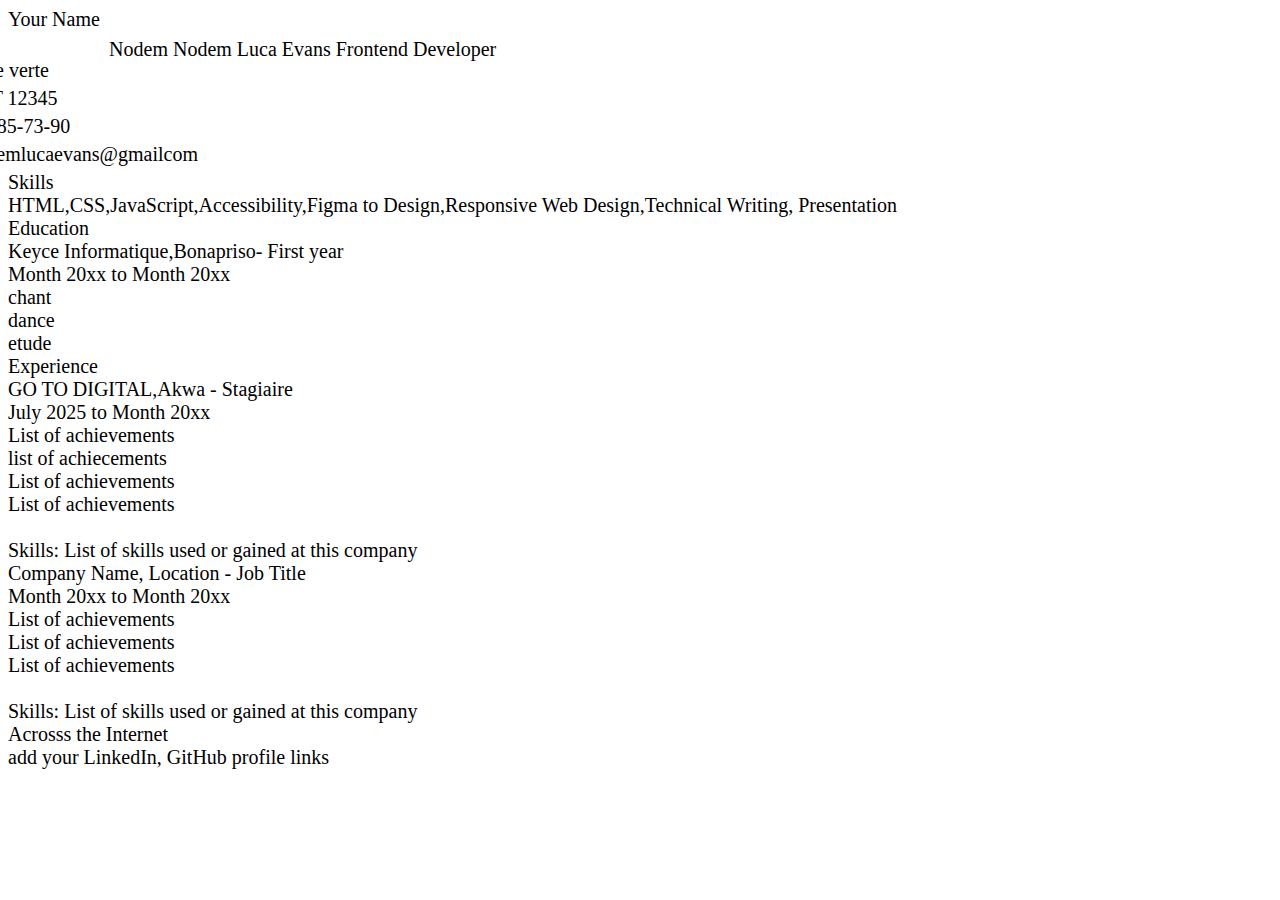
<file: index.html>
<!DOCTYPE html>
<html lang="en">
<head>
    <meta charset="UTF-8">
    <meta name="viewport" content="width=device-width, initial-scale=1.0">
    <title>Document</title>
    <link rel="stylesheet" href="style.css">
</head>
<body>
    <main class="box">
        <div class="content">
           <div id="uno">

           </div>
           <div class="last">
             Your Name
           </div>
           <div class="nom">
             Nodem Nodem Luca Evans Frontend Developer
           </div>
           <div class="adress">
             <p>123 Toiture verte</p>
             <p>Douala, ST 12345 </p>
             <p>(237) 670-85-73-90 </p>
             <p>nodemnodemlucaevans@gmailcom </p>
           </div>
           <div class="un">
             Skills
           </div>
           <div class="deux">
             HTML,CSS,JavaScript,Accessibility,Figma to Design,Responsive Web Design,Technical Writing, Presentation
           </div>
           <div class="trois">
             Education
           </div>
           <div class="quatre">
             Keyce Informatique,Bonapriso- First year 
           </div>
           <div class="cinq">
             Month 20xx to Month 20xx 

            <li> chant </li>
            <li>dance</li>
            <li>etude</li>
           </div>
           <div class="six">
             Experience
           </div>
           <div class="sept">
             GO TO DIGITAL,Akwa - Stagiaire
           </div>
           <div class="neuf">
              July 2025 to Month 20xx <br>
              <li>List of achievements </li>
             <li> list of achiecements </li>
             <li>List of achievements </li>
             <li>List of achievements 
             </li> <br>
             Skills: List of skills used or gained at this company
           </div>
           <div class="dix">
             Company Name, Location - Job Title
           </div>
           <div class="douze">
            Month 20xx to Month 20xx <br>
             <li> List of achievements </li>
             <li>List of achievements </li>
             <li>List of achievements </li> <br>

             Skills: List of skills used or gained at this company
           </div>
           <div class="treize">
             Acrosss the Internet
           </div>
           <div class="quatorze">
             add your LinkedIn, GitHub profile links
           </div> 
        </div>
        
    </main>
</body>
</html>
</file>
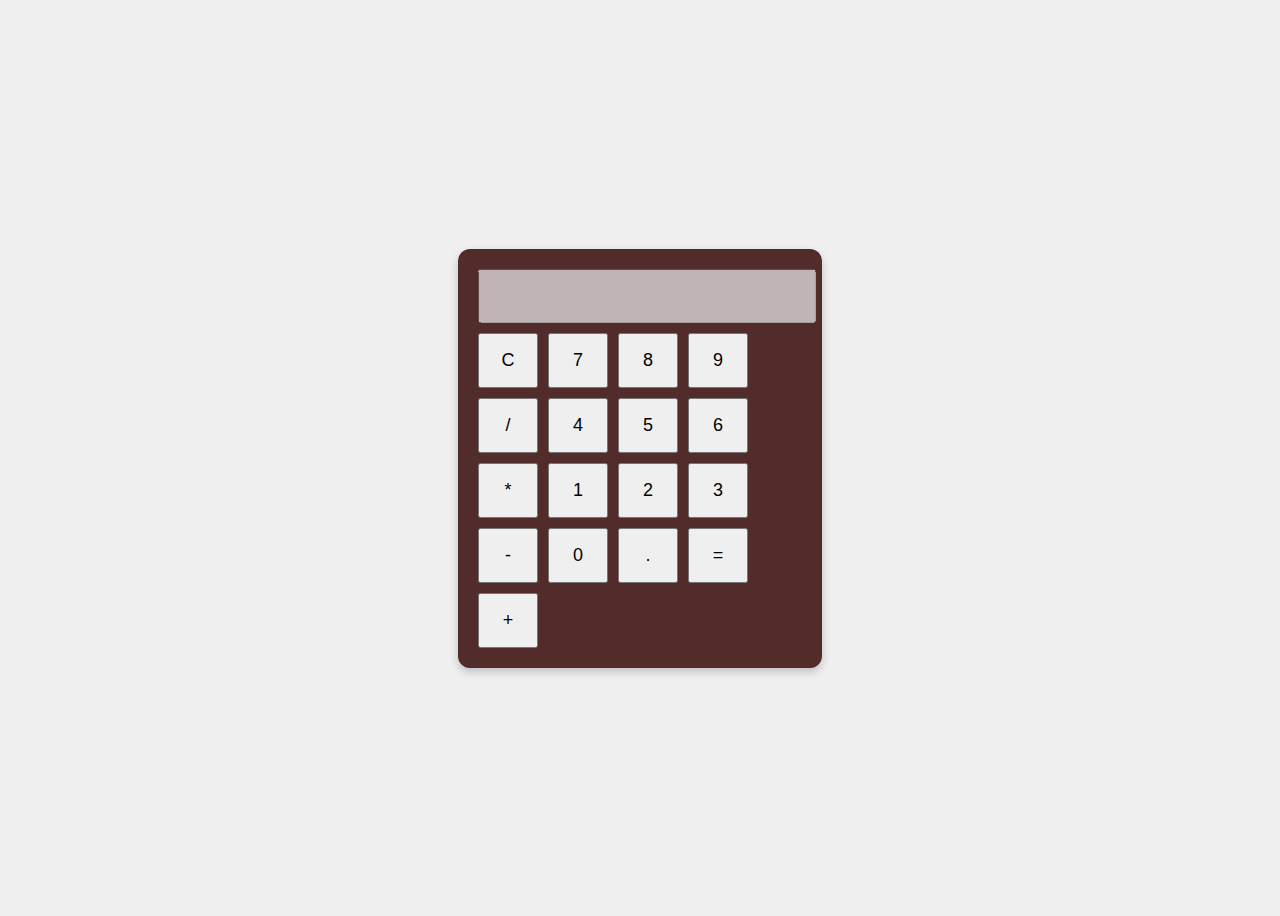
<file: Calculatrice/index.html>
<!DOCTYPE html>
<html lang="fr">
<head>
  <meta charset="UTF-8">
  <title>Calculatrice</title>
  <link rel="stylesheet" href="style.css">
</head>
<body>

  <div class="calculator">
    <input type="text" id="display" disabled>

    <div class="buttons">
      <button onclick="clearDisplay()">C</button>
      <button onclick="appendValue('7')">7</button>
      <button onclick="appendValue('8')">8</button>
      <button onclick="appendValue('9')">9</button>
      <button onclick="appendValue('/')">/</button>

      <button onclick="appendValue('4')">4</button>
      <button onclick="appendValue('5')">5</button>
      <button onclick="appendValue('6')">6</button>
      <button onclick="appendValue('*')">*</button>

      <button onclick="appendValue('1')">1</button>
      <button onclick="appendValue('2')">2</button>
      <button onclick="appendValue('3')">3</button>
      <button onclick="appendValue('-')">-</button>

      <button onclick="appendValue('0')">0</button>
      <button onclick="appendValue('.')">.</button>
      <button onclick="calculate()">=</button>
      <button onclick="appendValue('+')">+</button>
    
    </div>
  </div>

  <script src="script.js"></script>
</body>
</html>
</file>
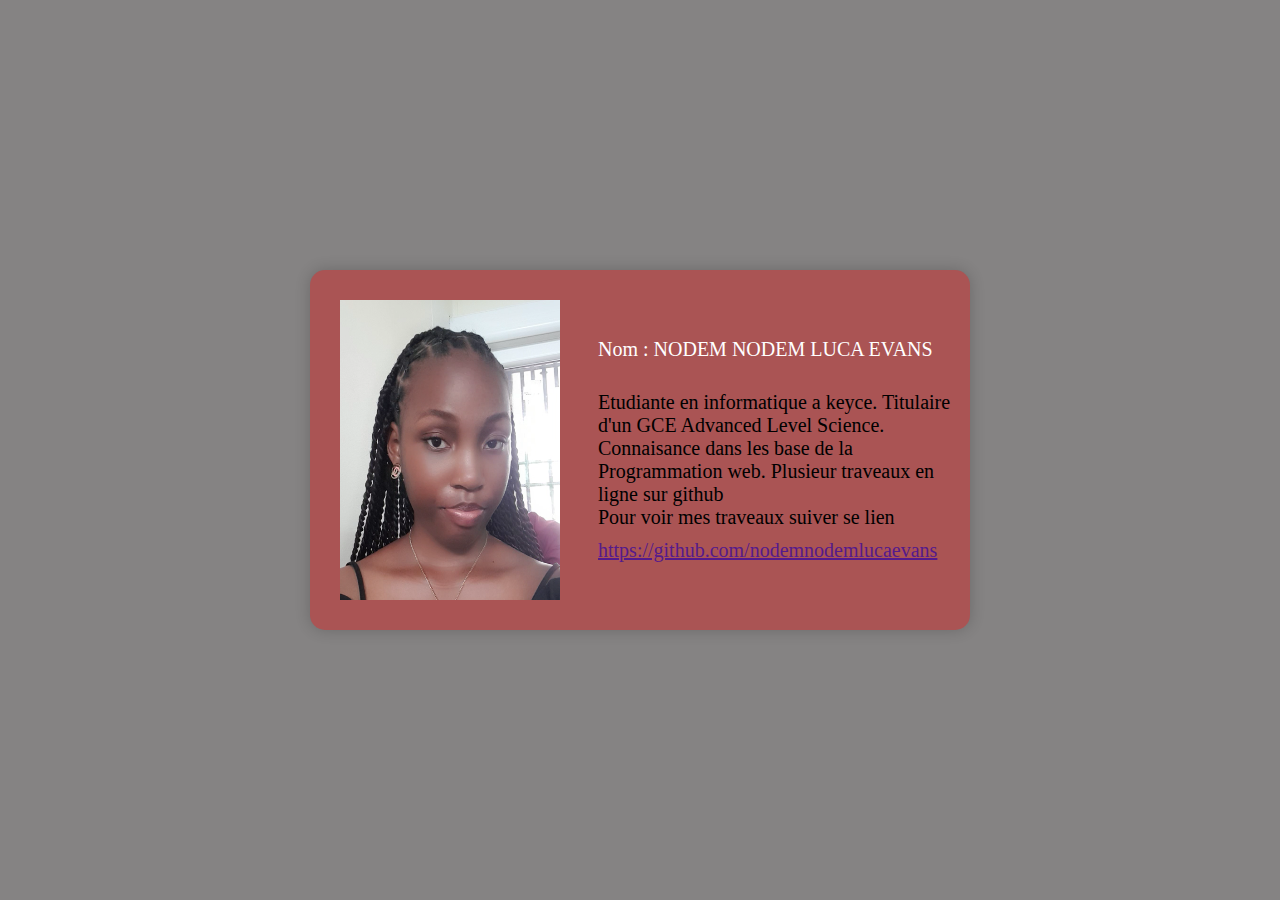
<file: carte information/index.html>
<!DOCTYPE html>
<html lang="en">
<head>
    <meta charset="UTF-8">
    <meta name="viewport" content="width=device-width, initial-scale=1.0">
    <title>Document</title>
    <link rel="stylesheet" href="style.css">
</head>

<body>
    <div class="card">
        <img src="image/Capture d’écran 2025-07-21 101541.png" alt="" class="photo">
        <div class="text">
            <div class="nom">
                 Nom : NODEM NODEM LUCA EVANS <br>
            </div>
         Etudiante en informatique a keyce. Titulaire d'un GCE Advanced Level Science. <br>
         Connaisance dans les base de la Programmation web. Plusieur traveaux en ligne sur github <br>
         Pour voir mes traveaux suiver se lien <br>
         <div class="git">
           <a href="">https://github.com/nodemnodemlucaevans</a> 
         </div>
        </div>
    </div>
</body>
</html>
</file>
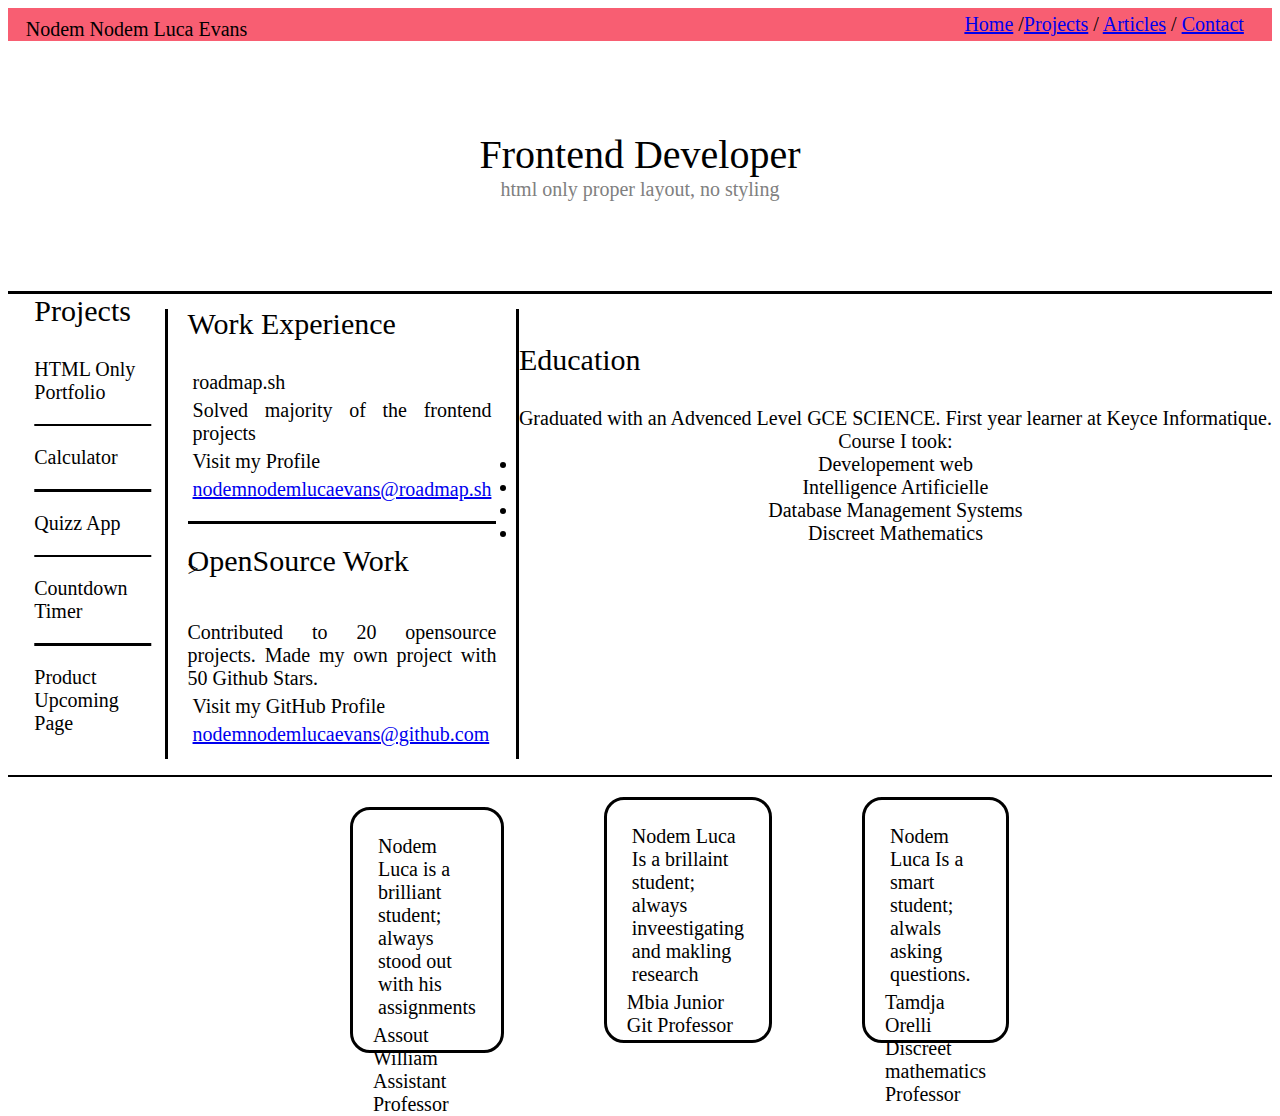
<file: Carte/index.html>
<!DOCTYPE html>
<html lang="en">
<head>
    <meta charset="UTF-8">
    <meta name="viewport" content="width=device-width, initial-scale=1.0">
    <title>Document</title>
    <link rel="stylesheet" href="style.css">
</head>
<body>
    <main class="content ">
        <div class="first">
            <div class="entete">
                
              <div class="nom">
                 Nodem Nodem Luca Evans
              </div>
              <div class="adress">
                 <p><a href="home">Home</a> /<a href="projects">Projects</a> / <a href="articles">Articles</a> / <a href="contact">Contact</a></p>
              </div>
            </div>
            <div class="metier">
                Frontend Developer
            </div>
            <div class="soustitre">
                html only proper layout, no styling
            </div>
        </div>
        <hr>
        <div class="second">
            <div class="premiersecteur">
               <div class="projects">
                 Projects
               </div>
               <div class="portfolio">
                 HTML Only Portfolio  
                  <hr>
                     Calculator  <br>
                 <hr>
                 Quizz App <br><hr>
                 Countdown Timer  <br>
                 <hr>
                    Product Upcoming Page  <br>
               </div>
            </div>
            <div class="linevertical"> </div>
            <div class="deuxiemesecteur">
                 <div class="work">
                     Work Experience
                 </div>
                 <div class="road">
                        <p> roadmap.sh </p>
                        <p>Solved majority of the frontend projects </p>  
                 </div>
                 <div class="firstprofile">
                     <p> Visit my Profile </p>
                     <p>
                        <a href="roadmap.sh">nodemnodemlucaevans@roadmap.sh</a>
                     </p> 
                 </div>
                 <hr>
                <div class="opensourceid">
                    <div class="opensource">
                        OpenSource Work
                    </div>
                >
                    <div class="made">
                        Contributed to 20 opensource projects. Made my own project with 50 Github Stars.
                      <p> Visit my GitHub Profile </p>
                       <p><a href="github.com">nodemnodemlucaevans@github.com</a></p>
                    </div>
                   
                </div>
            </div> 
            <div class="linevertical"> </div>
            <div class="troisieme secteur">
                 <div class="cation">
                     Education
                 </div>
                 <div>
                     Graduated with an Advenced Level GCE SCIENCE.
                     First year learner at Keyce Informatique.
                 </div>
                 <div>
                     Course I took:
                 </div>
                 <div>
                     <li>
                         Developement web
                     </li>
                     <li>
                         Intelligence Artificielle
                     </li>
                     <li>
                         Database Management Systems
                     </li>
                     <li>
                         Discreet Mathematics
                     </li>
                 </div>
            </div>
        </div>
        <hr>
        <div class="third">
            <div class="partie">
               <p>Nodem Luca is a brilliant student; always stood out with his assignments</p>
               <div class="william">Assout William Assistant Professor</div>
            </div>
            <div class="parter">
                <p>Nodem Luca Is a brillaint student; always inveestigating and makling research</p>
                 <div class="mbia">Mbia Junior Git Professor</div>
            </div>
            <div class="parteur">
                <p>Nodem Luca Is a smart student; alwals asking questions.</p>
                <div class="orelli">Tamdja Orelli Discreet mathematics Professor</div>
            </div>
        </div>
    </main>
</body>
</html>
</file>
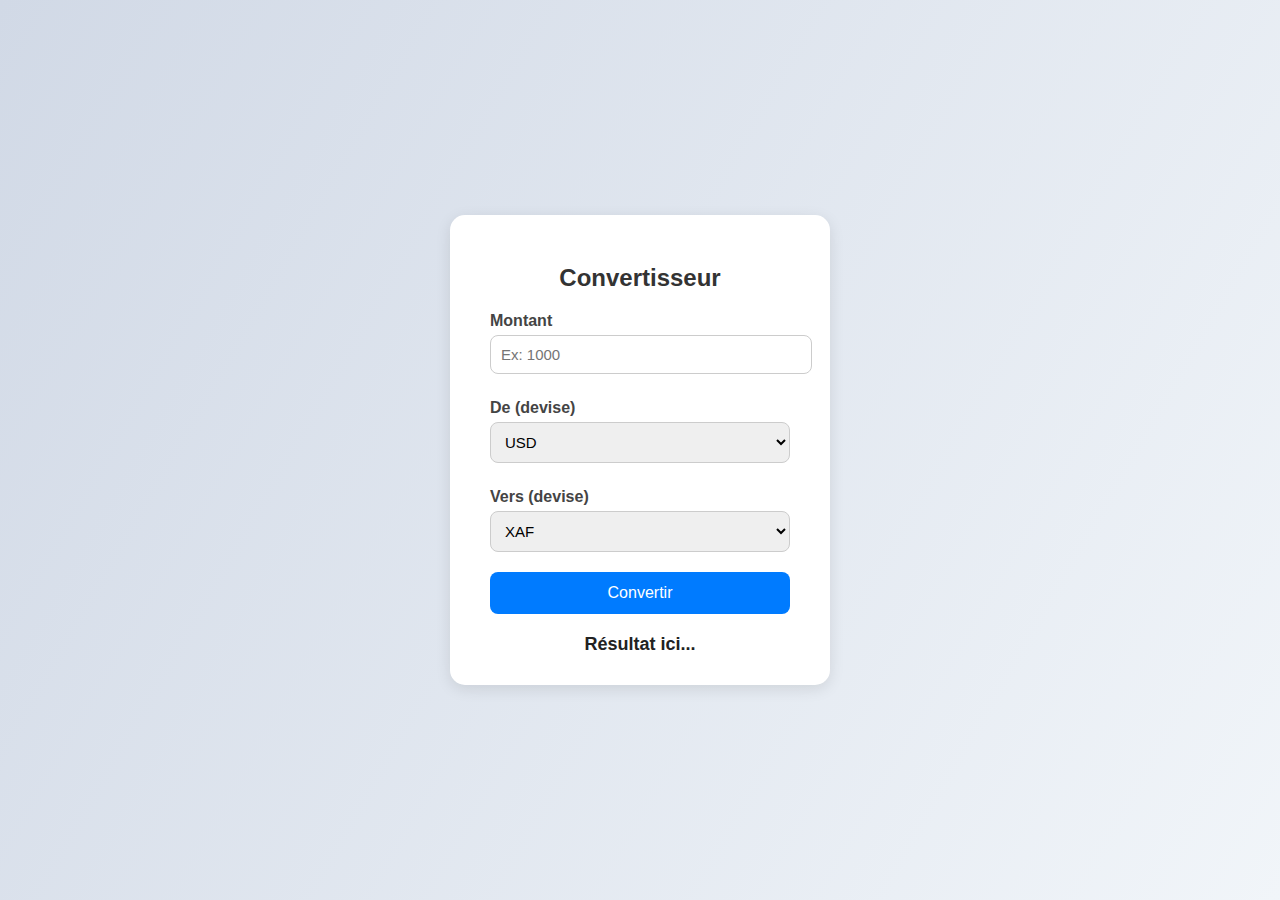
<file: Convertisseur de devises/index.html>
<!DOCTYPE html>
<html lang="fr">
<head>
  <meta charset="UTF-8">
  <title>Convertisseur de Devises</title>
  <link rel="stylesheet" href="style.css">
</head>
<body>

  <div class="container">
    <h2> Convertisseur</h2>

    <label>Montant</label>
    <input type="number" id="amount" placeholder="Ex: 1000" />

    <label>De (devise)</label>
    <select id="from">
      <option value="USD">USD</option>
      <option value="EUR">EUR</option>
      <option value="XAF">XAF</option>
    </select>

    <label>Vers (devise)</label>
    <select id="to">
      <option value="XAF">XAF</option>
      <option value="USD">USD</option>
      <option value="EUR">EUR</option>
    </select>

    <button onclick="convertir()">Convertir</button>

    <div id="result">Résultat ici...</div>
  </div>
</body>
</html>
</file>
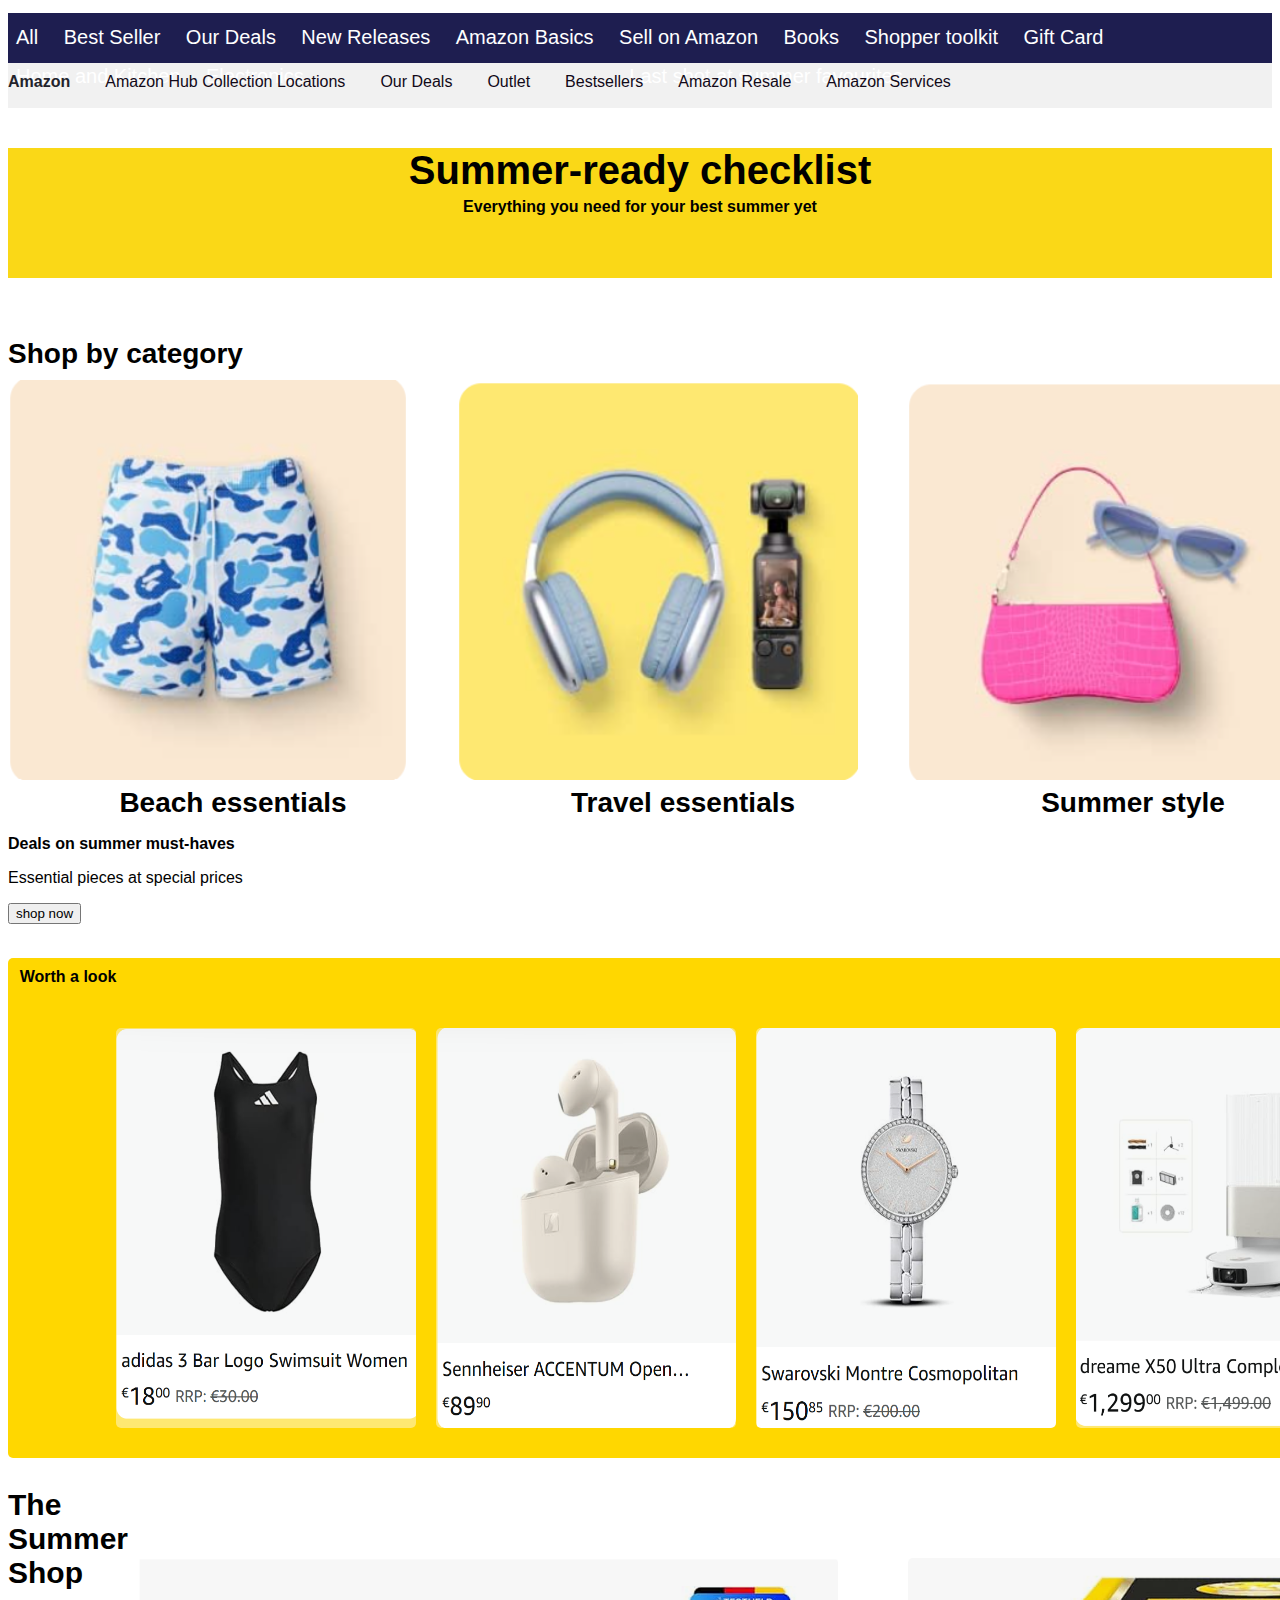
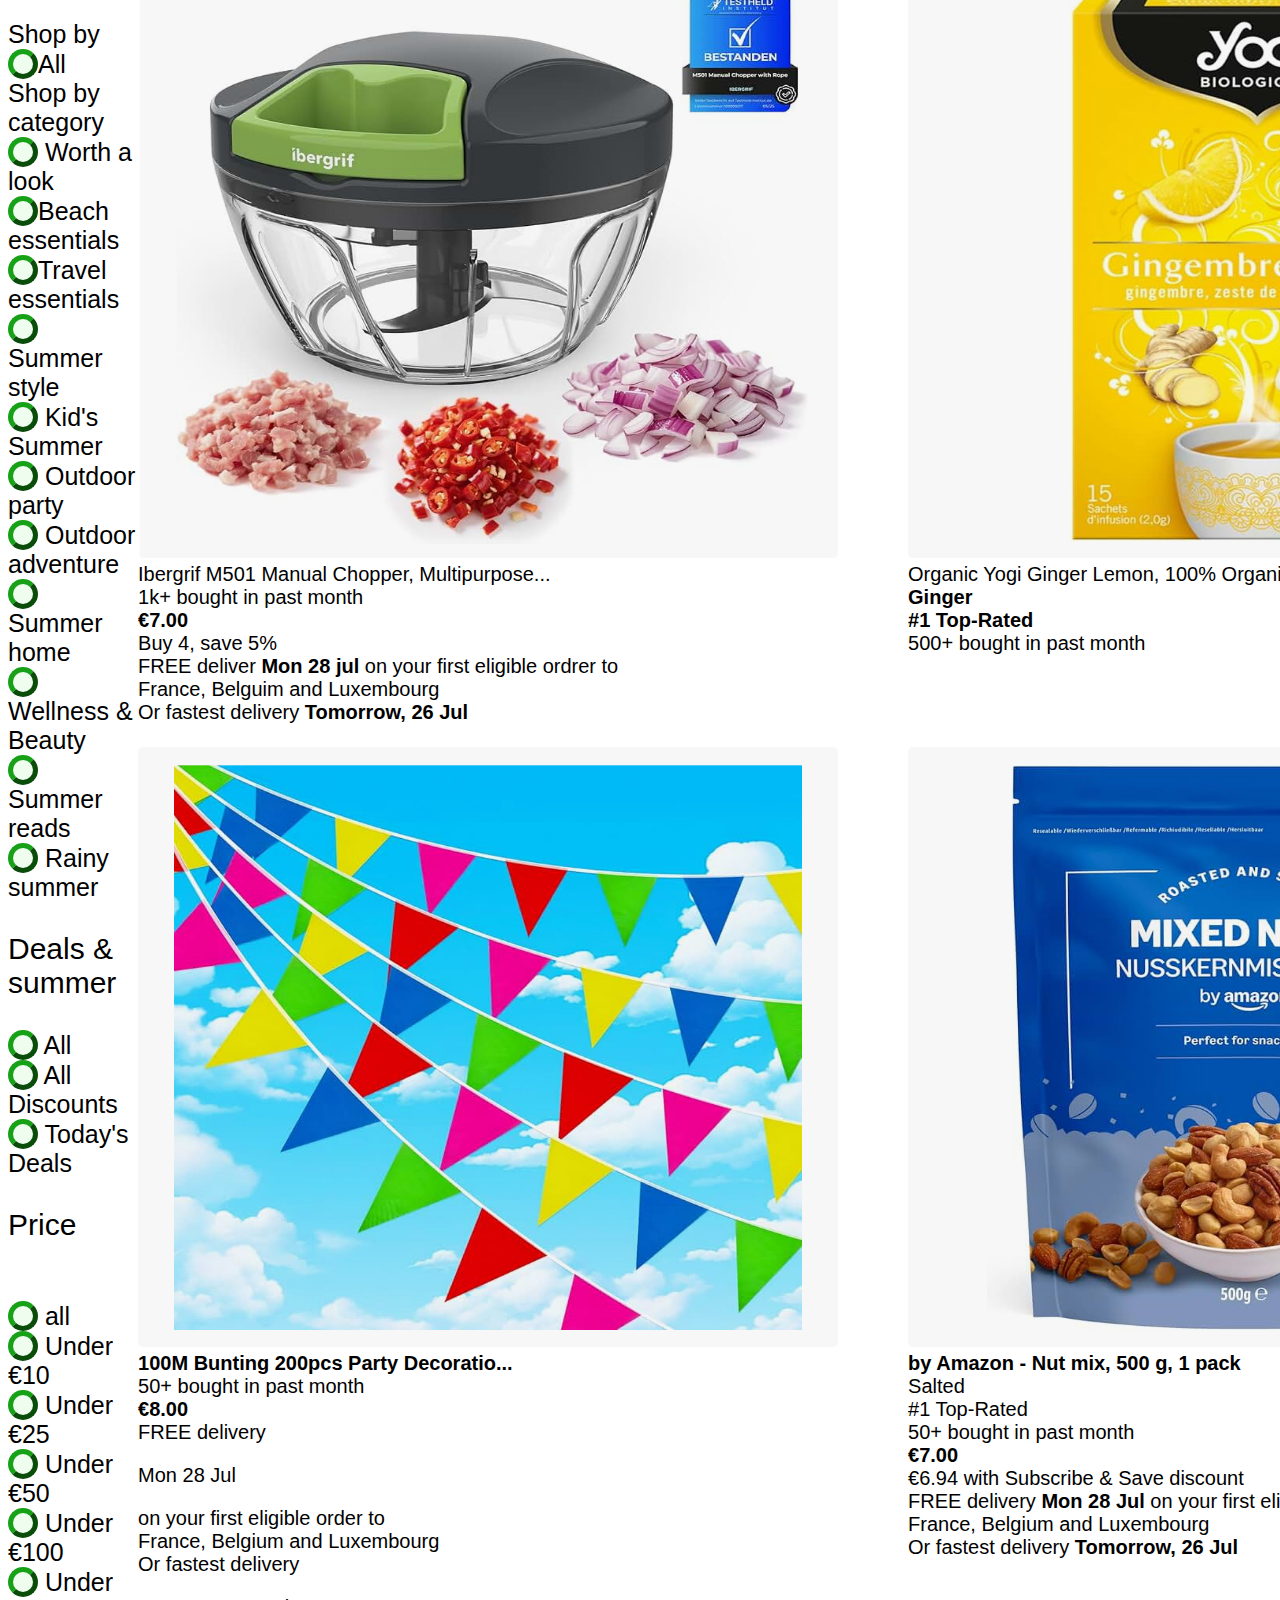
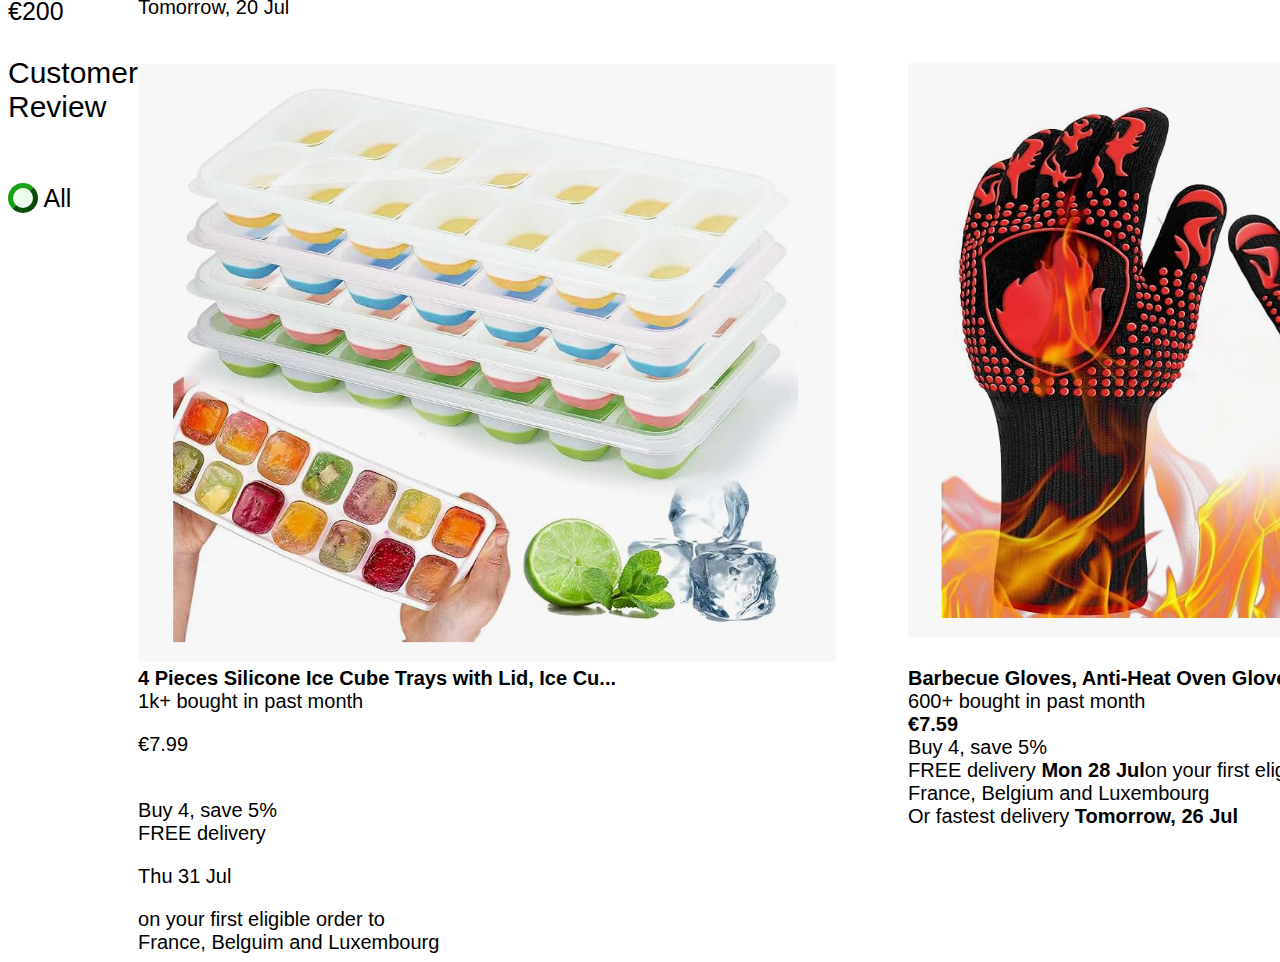
<file: Grille amazon/index.html>
<!DOCTYPE html>
<html lang="en">
<head>
    <meta charset="UTF-8">
    <meta name="viewport" content="width=device-width, initial-scale=1.0">
    <title>Document</title>
    <link rel="stylesheet" href="style.css">
</head>
<body>
    <div>
        <div class="top">
            <a href="all"><button>All</button></a>
            <a href="bestseller.html"><button>Best Seller</button></a>
            <a href="ourdeals.html"><button>Our Deals</button></a>
            <a href="newrelease.html"><button>New Releases</button></a>
            <a href="amazonbasics.html"><button>Amazon Basics</button></a>
            <a href="sellonamazon.html"><button>Sell on Amazon</button></a>
            <a href="books"><button>Books</button></a>
            <a href="shopper"><button>Shopper toolkit</button></a>
            <a href="gift.html"><button>Gift Card</button></a>
            <a href="homeandkitchen.html"><button>Home and Kitchen</button></a>
            <a href="electronics"><button>Electronics</button></a>
            <a href="lastshot"><button class="lastshot">Last shot at summer favourites</button></a>
        </div>
        <div class="ligne">
            <a href="amazonfr.html" class="icons"> <b>Amazon </b></a>
            <a href="amazonhub.html">Amazon Hub Collection Locations</a>
            <a href="ourdeals">Our Deals</a>
            <a href="outlet.html">Outlet</a>
            <a href="Bestseller.html">Bestsellers </a>
            <a href="amazonresale.html">Amazon Resale</a>
            <a href="amazonservice.html">Amazon Services</a>
        </div>
    </div>
    <div class="entete">
       <p><b>Summer-ready checklist</b></p>
       <b>Everything you need for your best summer yet </b>
    </div>
    <div>
        <div class="shop"><b>Shop by category</b></div>
        <div class="photo">
            <div class="lu">
                 <img src="image/culotte.png" alt=""> <br>
                 <b>Beach essentials </b>
            </div>
            <div class="ca">
                 <img src="image/casque.png" alt=""> <br>
                 <b>Travel essentials</b>
            </div>
            <div class="eva">
                  <img src="image/sac rose.png" alt=""> <br>
                 <b>Summer style</b>
            </div>
            <div class="ns">
                 <img src="image/barbouche.png" alt=""> <br>
                 <b> Kids' summer</b>
            </div>
            <div class="no">
                 <img src="image/braise.png" alt=""> <br>
                 <b>Outdoor party</b>
            </div>
            <div class="dem">
                 <img src="image/tente.png" alt=""> <br>
                 <b>Outdoor adventure</b>
            </div>
            <div class="lo">
                 <img src="image/ventillateur.png" alt=""> <br>
                 <b>Summer home</b>
            </div>
            <div class="gan">
                  <img src="image/razore.png" alt=""> <br>
                 <b>Wellness & Beauty</b>
            </div>
            <div class="al">
                 <img src="image/livre.png" alt=""> <br>
                 <b>Summer reads</b>
            </div>
            <div class="ric">
                 <img src="image/nidendo.png" alt=""> <br>
                 <b>Rainy summer</b>
            </div>
        </div>
        <div>
            <b><p>Deals on summer must-haves</p></b>
            <p>Essential pieces at special prices <br></p>
            <button>shop now</button>
        </div>
        <p></p> <br>
        <div>
            
            <div class="image">
                <p><b>Worth a look</b></p>
                <img src="image/mayo de bain.png" alt="">
                <img src="image/airpods.png" alt="">
                <img src="image/montre.png" alt="">
                <img src="image/cafetiere.png" alt="">
                <img src="image/thermometre.png" alt="">
                <img src="image/clim.png" alt="">
                <img src="image/balai vapeur.png" alt="">
                <img src="image/homme.png" alt="">
                <img src="image/caffeine.png" alt="">
            </div>
        </div>
        <div>
            <div class="milieux">
                <div class="point">
                  <b><p>The Summer Shop</p> </b>
                  Shop by <br>
                  <button></button>All <br>
                  Shop by category <br>
                  <button></button> Worth a look <br>
                  <button></button>Beach essentials <br>
                  <button></button>Travel essentials <br>
                  <button></button> Summer style <br>
                 <button></button> Kid's Summer <br>
                  <button></button> Outdoor party <br>
                  <button></button> Outdoor adventure <br>
                  <button></button> Summer home <br>
                  <button></button> Wellness & Beauty <br>
                  <button></button> Summer reads <br>
                  <button></button> Rainy summer <br>
                  <p> Deals & summer</p>
                  <button></button> All <br>
                  <button></button> All Discounts <br>
                  <button></button> Today's Deals <br>
                  <p>Price</p> <br>
                  <button></button> all <br>
                  <button></button> Under €10 <br>
                  <button></button> Under €25 <br>
                  <button></button> Under €50 <br>
                  <button></button> Under €100 <br>
                  <button></button> Under €200 <br>
                  <p>Customer Review</p> <br>
                  <button></button> All <br>
                </div>
                <div class="grill">
                       <div class="premier">
                           <div>
                                 <img src="image/grinder.png" alt=""><br>
                                 Ibergrif M501 Manual Chopper, Multipurpose... <br>
                                 1k+ bought in past month <br>
                                 <b>€7.00</b> <br>
                                 Buy 4, save 5% <br>
                                 FREE deliver <b>Mon 28 jul</b> on your first eligible ordrer to <br>
                                 France, Belguim and Luxembourg <br>
                                  Or fastest delivery <b>Tomorrow, 26 Jul</b>
                            </div>
                            <div>
                                 <img src="image/ginger lemon.png" alt=""> <br>
                                 Organic Yogi Ginger Lemon, 100% Organic... <br>
                                 <b>Ginger</b> <br>
                                 <b>#1 Top-Rated</b> <br>
                                 500+ bought in past month <br>
                            </div> 
                        </div> <br>
                        <div class="deuxieme">
                               <div>
                                    <img src="image/bande couleur.png" alt=""> <br>
                                
                                     <b>100M Bunting 200pcs Party Decoratio...</b> <br>
                                     50+ bought in past month <br>
                                     <b>€8.00</b> <br>
                                     FREE delivery <p>Mon 28 Jul</p>on your first eligible order to <br>
                                     France, Belgium and Luxembourg <br>
                                     Or fastest delivery <p>Tomorrow, 20 Jul</p>
                                </div>
                                <div>
                                     <img src="image/cacahouete.png" alt=""><br>
                                      <b>by Amazon - Nut mix, 500 g, 1 pack </b> <br>
                                     Salted <br>
                                     #1 Top-Rated <br>
                                     50+ bought in past month <br>
                                      <b>€7.00 </b><br>
                                     €6.94 with Subscribe & Save discount <br>
                                     FREE delivery <b>Mon 28 Jul </b> on your first eligible order to <br>
                                     France, Belgium and Luxembourg <br>
                                     Or fastest delivery  <b>Tomorrow, 26 Jul </b>
                                </div>
                           
                        </div> <br>
                        <div class="troisieme">
                            <div>
                                 <img src="image/glassier.png" alt=""> <br>
                                 <b>4 Pieces Silicone Ice Cube Trays with Lid, Ice Cu...</b> <br>
                                 1k+ bought in past month <br>
                                 <p>€7.99</p> <br>
                                 Buy 4, save 5% <br>
                                 FREE delivery <p>Thu 31 Jul</p> on your first eligible order to <br>
                                 France, Belguim and Luxembourg
                        
                            </div>
                            <div>
                                 <img src="image/gang.png" alt=""> <br>
                                 <b>Barbecue Gloves, Anti-Heat Oven Gloves up to...</b> <br>
                                  600+ bought in past month <br>
                                 <b>€7.59</b> <br>
                                 Buy 4, save 5% <br>
                                 FREE delivery <b>Mon 28 Jul</b>on your first eligible order to <br>
                                 France, Belgium and Luxembourg <br>
                                 Or fastest delivery <b>Tomorrow, 26 Jul</b>
                            </div>
                </div>
            </div>
        </div>
    </div>
</body>
</html>
</file>
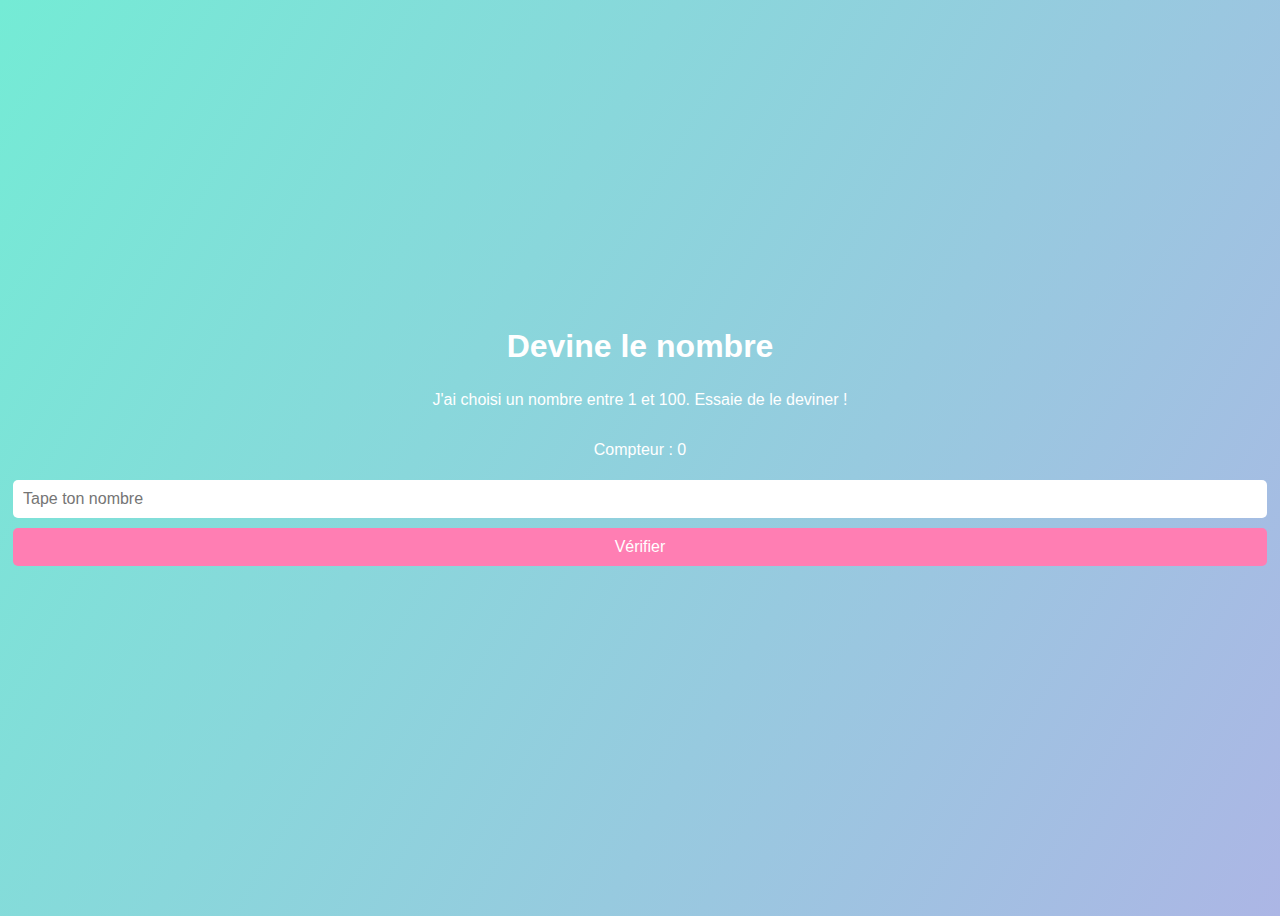
<file: Jeux/index.html>
<!DOCTYPE html>
<html lang="fr">
<head>
<meta charset="UTF-8">
<title>Jeu : Devine le nombre</title>
<link rel="stylesheet" href="style.css">
</head>
<body>

<h1> Devine le nombre</h1>
<p>J'ai choisi un nombre entre 1 et 100. Essaie de le deviner !</p>
<div class="container">
    <p>Compteur : <span id="essais">0</span></p>
</div>

<input type="number" id="guess" placeholder="Tape ton nombre" min="1" max="100">
<button onclick="verifier()">Vérifier</button>
<button id="rejouer" style="display:none;" onclick="resetGame()">Rejouer</button>

<p id="resultat"></p>



<script src="javascript.js"></script>
</body>
</html>
</file>
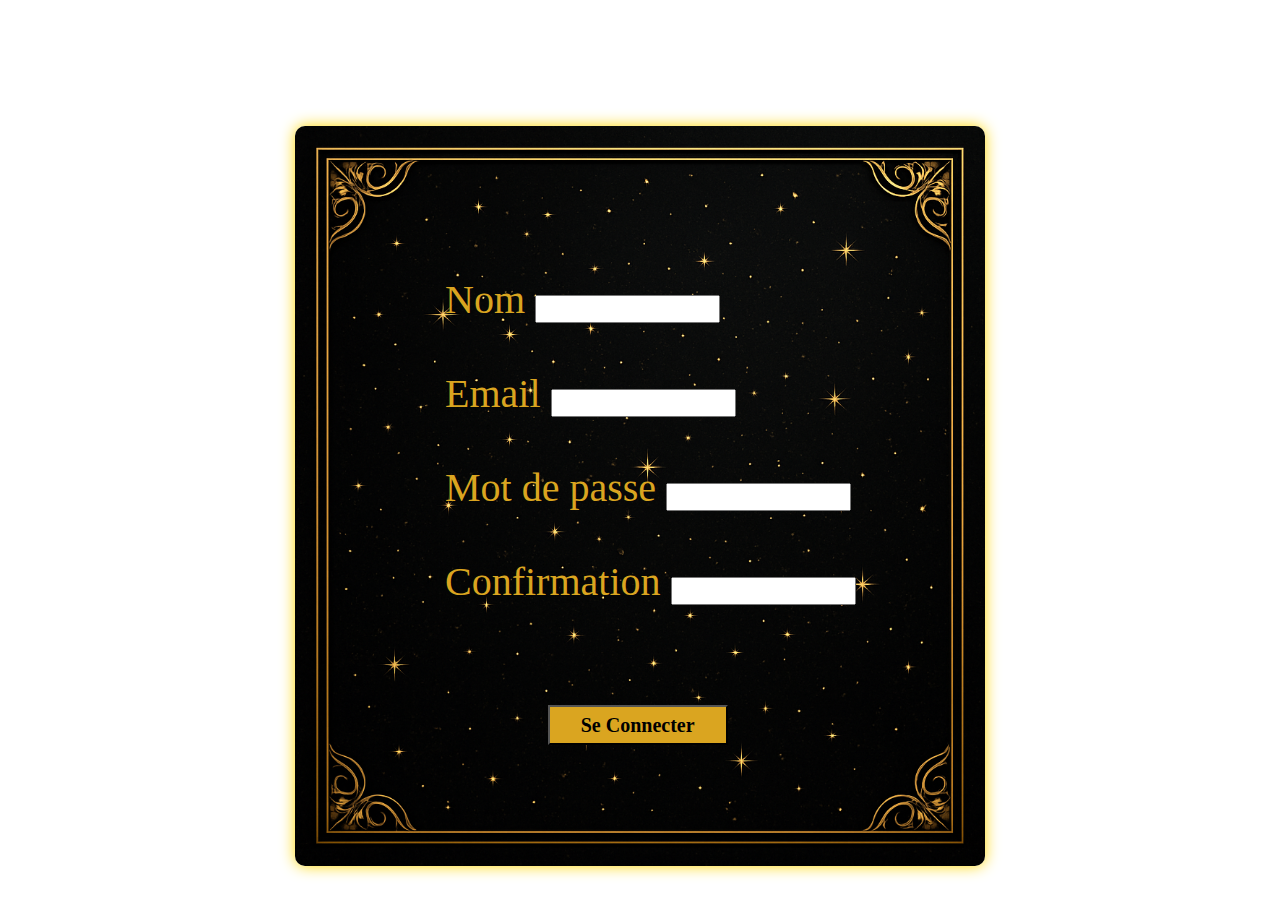
<file: Logging/index.html>
<!DOCTYPE html>
<html lang="en">
<head>
    <meta charset="UTF-8">
    <meta name="viewport" content="width=device-width, initial-scale=1.0">
    <title>Document</title>
    <link rel="stylesheet" href="style.css">
</head>
<body>
    <main class="formulaire">
        <div class="premiere ">
           <form action="">
            <div>
              <label for="nom">Nom</label> 
              <input type="text">
            </div>
             <br>
             <div>
                 <label for="">Email</label>
                 <input type="email">
             </div>
              <br>
              <div>
                 <label for="">Mot de passe</label>
                 <input type="password">
              </div>
              <br>
              <div>
                 <label for="">Confirmation</label>
                 <input type="password">
              </div>
              <div>
                <button>Se Connecter</button>
              </div>
           </form>
        </div>
    </main>
</body>
</html>
</file>
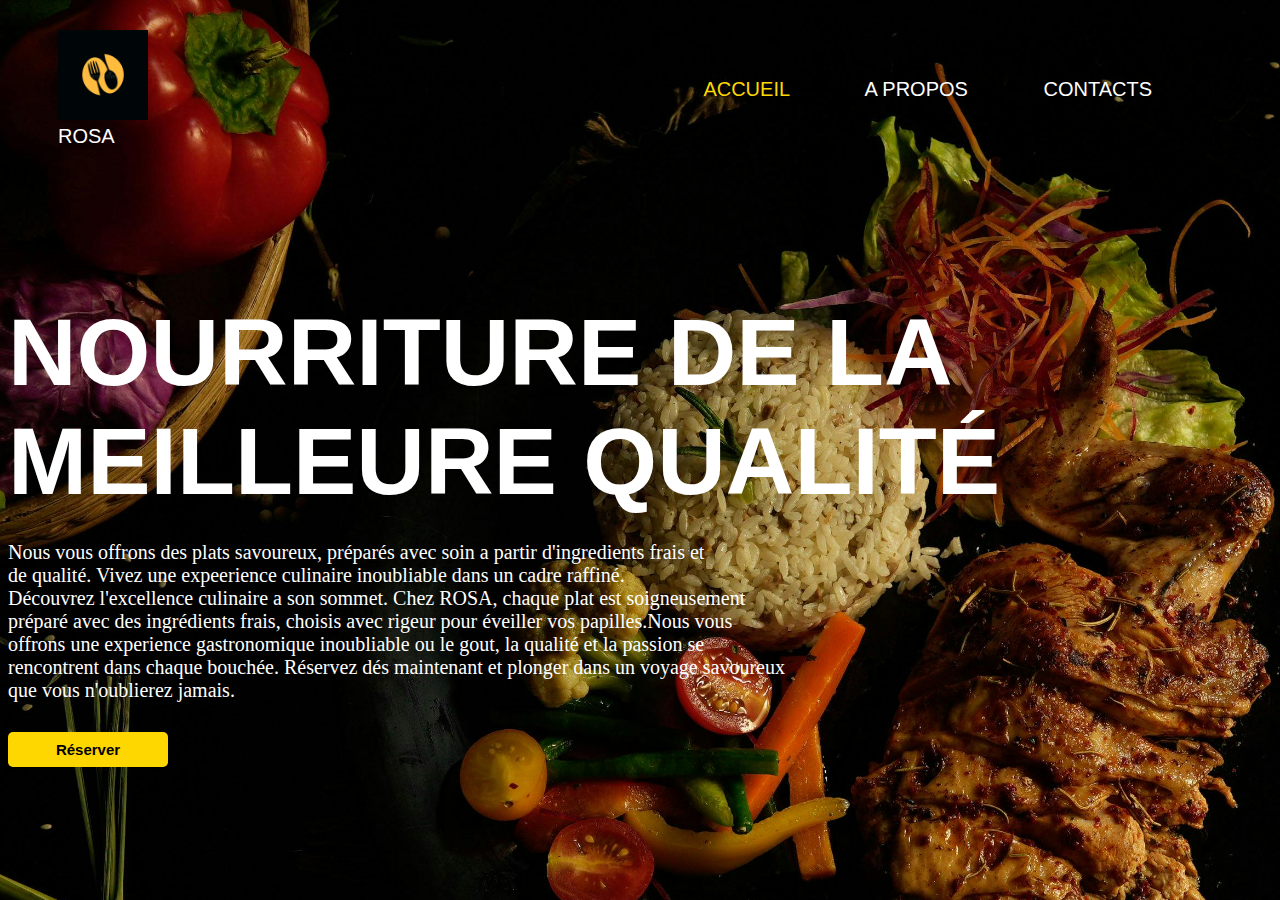
<file: mini site vitrine/index.html>
<!DOCTYPE html>
<html lang="en">
<head>
    <meta charset="UTF-8">
    <meta name="viewport" content="width=device-width, initial-scale=1.0">
    <title>ROSA</title>
    <link rel="stylesheet" href="style.css">
</head>
<body class="body_Background">
    <div class="entete">
        <div class="logo">
            <img src="image/food-logo-spoon-fork-icon-cafe-restaurant-symbol-vector-illustration-230978491.jpg" alt="" class="image"> 
             <div class="nom">
                 ROSA 
             </div>
              
        </div>
        <div>
            <a href="index.html" style="color: gold;"> ACCUEIL</a>
            <a href="Apropos.html">A PROPOS</a>
            <a href="contact.html">CONTACTS</a>
        </div>
    </div>
    <div class="text">
        <div class="titre">
            NOURRITURE DE LA  <br>
             MEILLEURE QUALITÉ
        </div>
        <div class="ecrit">
            Nous vous offrons des plats savoureux, préparés avec soin a partir d'ingredients frais et <br>
            de qualité. Vivez une expeerience culinaire inoubliable dans un cadre raffiné. <br>
            Découvrez l'excellence culinaire a son sommet. Chez ROSA, chaque plat est soigneusement <br>
            préparé avec des ingrédients frais, choisis avec rigeur pour éveiller vos papilles.Nous vous <br>
            offrons une experience gastronomique inoubliable ou le gout, la qualité et la passion se <br>
            rencontrent dans chaque bouchée. Réservez dés maintenant et plonger dans un voyage savoureux <br>
            que vous n'oublierez jamais.
        </div>
        <div class="btn">
            <button>Réserver </button>
        </div>
    </div>
</body>
</html>
</file>
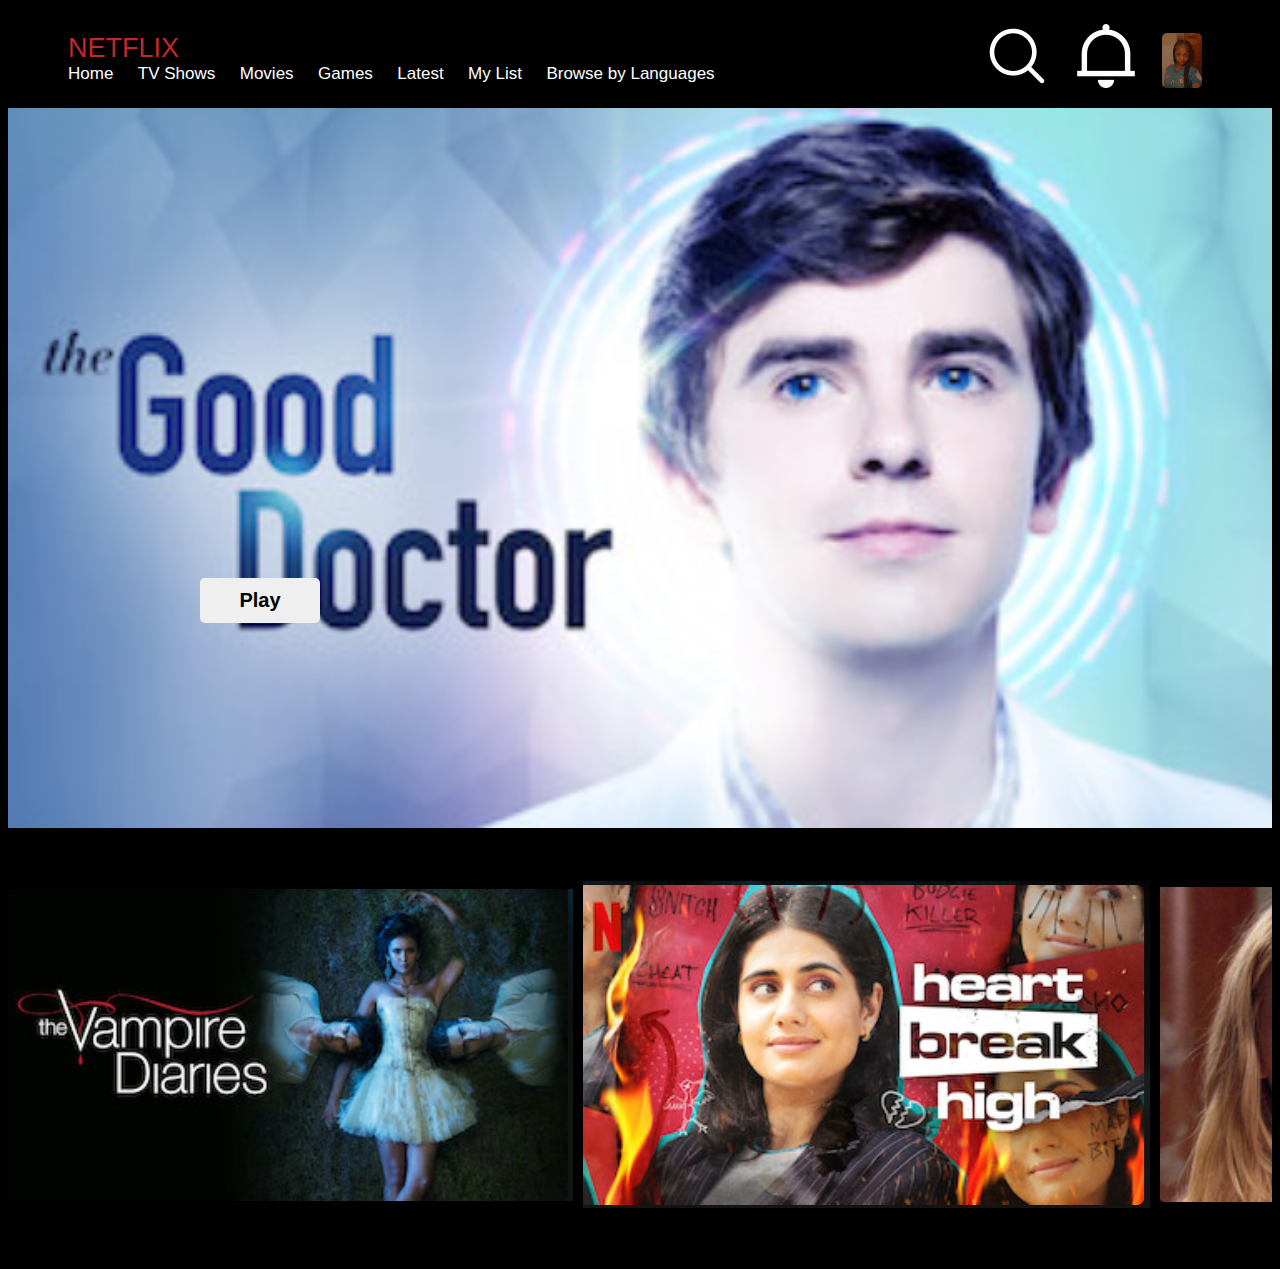
<file: page netflix/index.html>
<!DOCTYPE html>
<html lang="en">
<head>
    <meta charset="UTF-8">
    <meta name="viewport" content="width=device-width, initial-scale=1.0">
    <title>Home</title>
    <link rel="stylesheet" href="style.css">
</head>
<body>
    <div class="entete">
        <div class="left">
            <div class="nom">
                NETFLIX
            </div>
            <div class="page">
                <a href="Home">Home</a>
                <a href="tv_shows">TV Shows</a>
                <a href="movies">Movies</a>
                <a href="games">Games</a>
                <a href="latest">Latest</a>
                <a href="my_list">My List</a>
                <a href="languages">Browse by Languages</a>
            </div>
        </div>
        <div class="right">
            <a href="search"><img src="image/search (1).png" alt=""></a>
            
            <a href="bell"><img src="image/bell.png" alt=""></a>
            <a href="profile" ><img src="image/Capture d’écran 2025-07-21 100532.png" alt="" class="image"></a>
        </div>
    </div>
    <div class="fondcentral"> 
        <img src="image/petite photo4.png" alt="" class="fond">
        <div  class="overlay">
            <button class="btn">Play</button>
        </div>
    </div>
    <div class="scroll">
        <div class="scrollbtnleft">&#10094;</div>
        <div class="photo">
             <img src="image/petite photo1.png" alt="">
             <img src="image/petite photo2.png" alt="">
             <img src="image/petite photo3.png" alt="">
              <img src="image/petite photo4.png" alt="">
              <img src="image/petite photo5.png" alt="">
             <img src="image/petite photo6.png" alt="">
             <img src="image/petite photo7.png" alt="">
             <img src="image/petite photo8.png" alt="">
             <img src="image/petite photo9.png" alt="">
             <img src="image/petite photo10.png" alt="">
        </div>
        <div class="scrollbtndroit">&#10095;</div>
    </div>
</body>
</html>
</file>
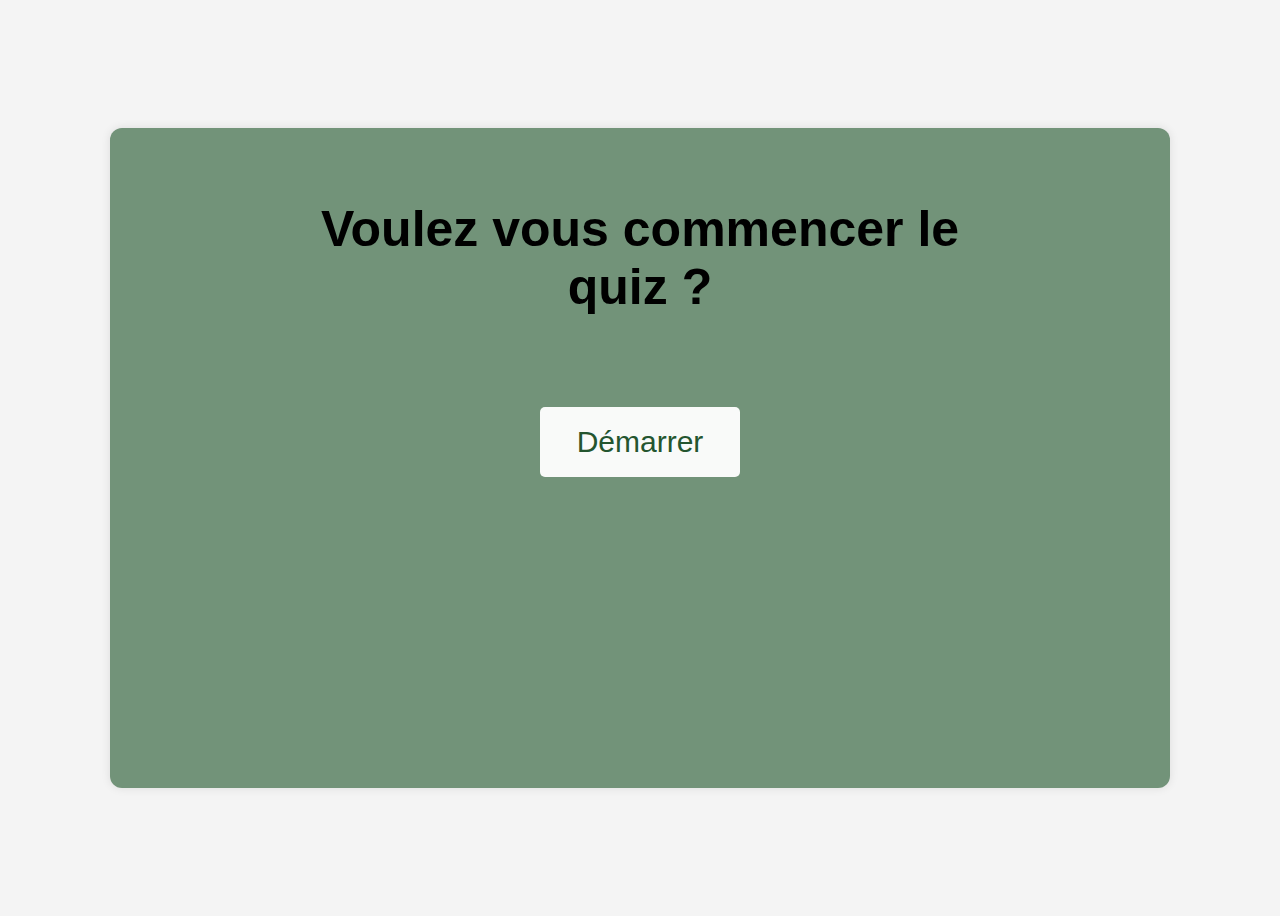
<file: Quiz/index.html>
<!DOCTYPE html>
<html lang="fr">
<head>
  <meta charset="UTF-8" />
  <meta name="viewport" content="width=device-width, initial-scale=1.0"/>
  <title>Quiz Simple</title>
  <link rel="stylesheet" href="style.css" />
</head>
<body>
  <div class="quiz-box">
    <h2 id="question">Voulez vous commencer le quiz ?</h2>
    <div id="answers"></div>
    <button id="next-btn">Démarrer</button>
  </div>
  <script src="script.js"></script>
</body>
</html>
</file>
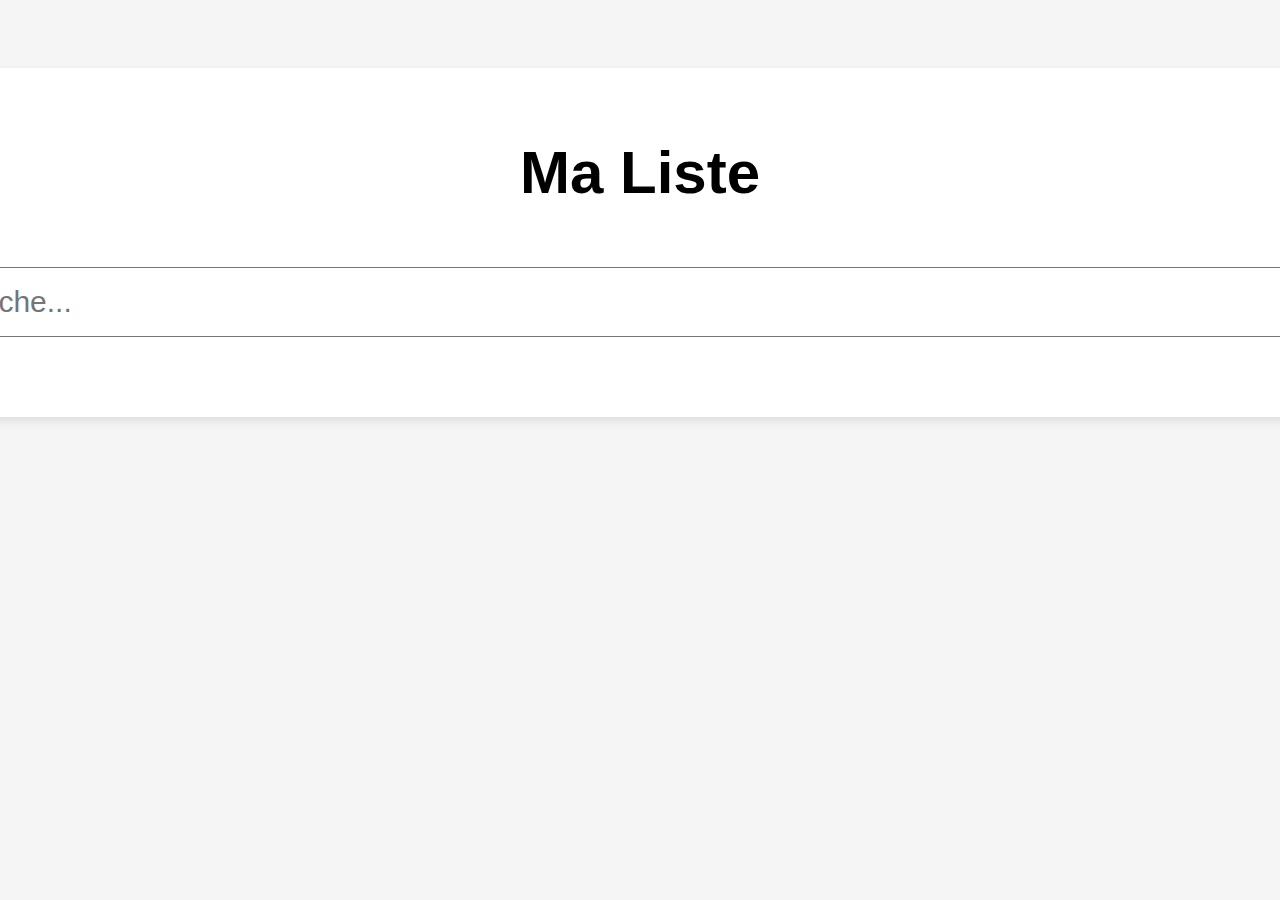
<file: To do list/index.html>
<!DOCTYPE html>
<html lang="fr">
<head>
  <meta charset="UTF-8">
  <title>Todo List Simple</title>
  <link rel="stylesheet" href="style.css">
</head>
<body>
  <div class="todo-box">
    <h2> Ma Liste</h2>
    <div class="ajout">
     <input type="text" id="taskInput" placeholder="Écrire une tâche...">
     <button onclick="addTask()">Ajouter</button>
    </div>
    
    <ul id="taskList"></ul>
    
  </div>
  <script src="script.js"></script>
</body>
</html>
</file>
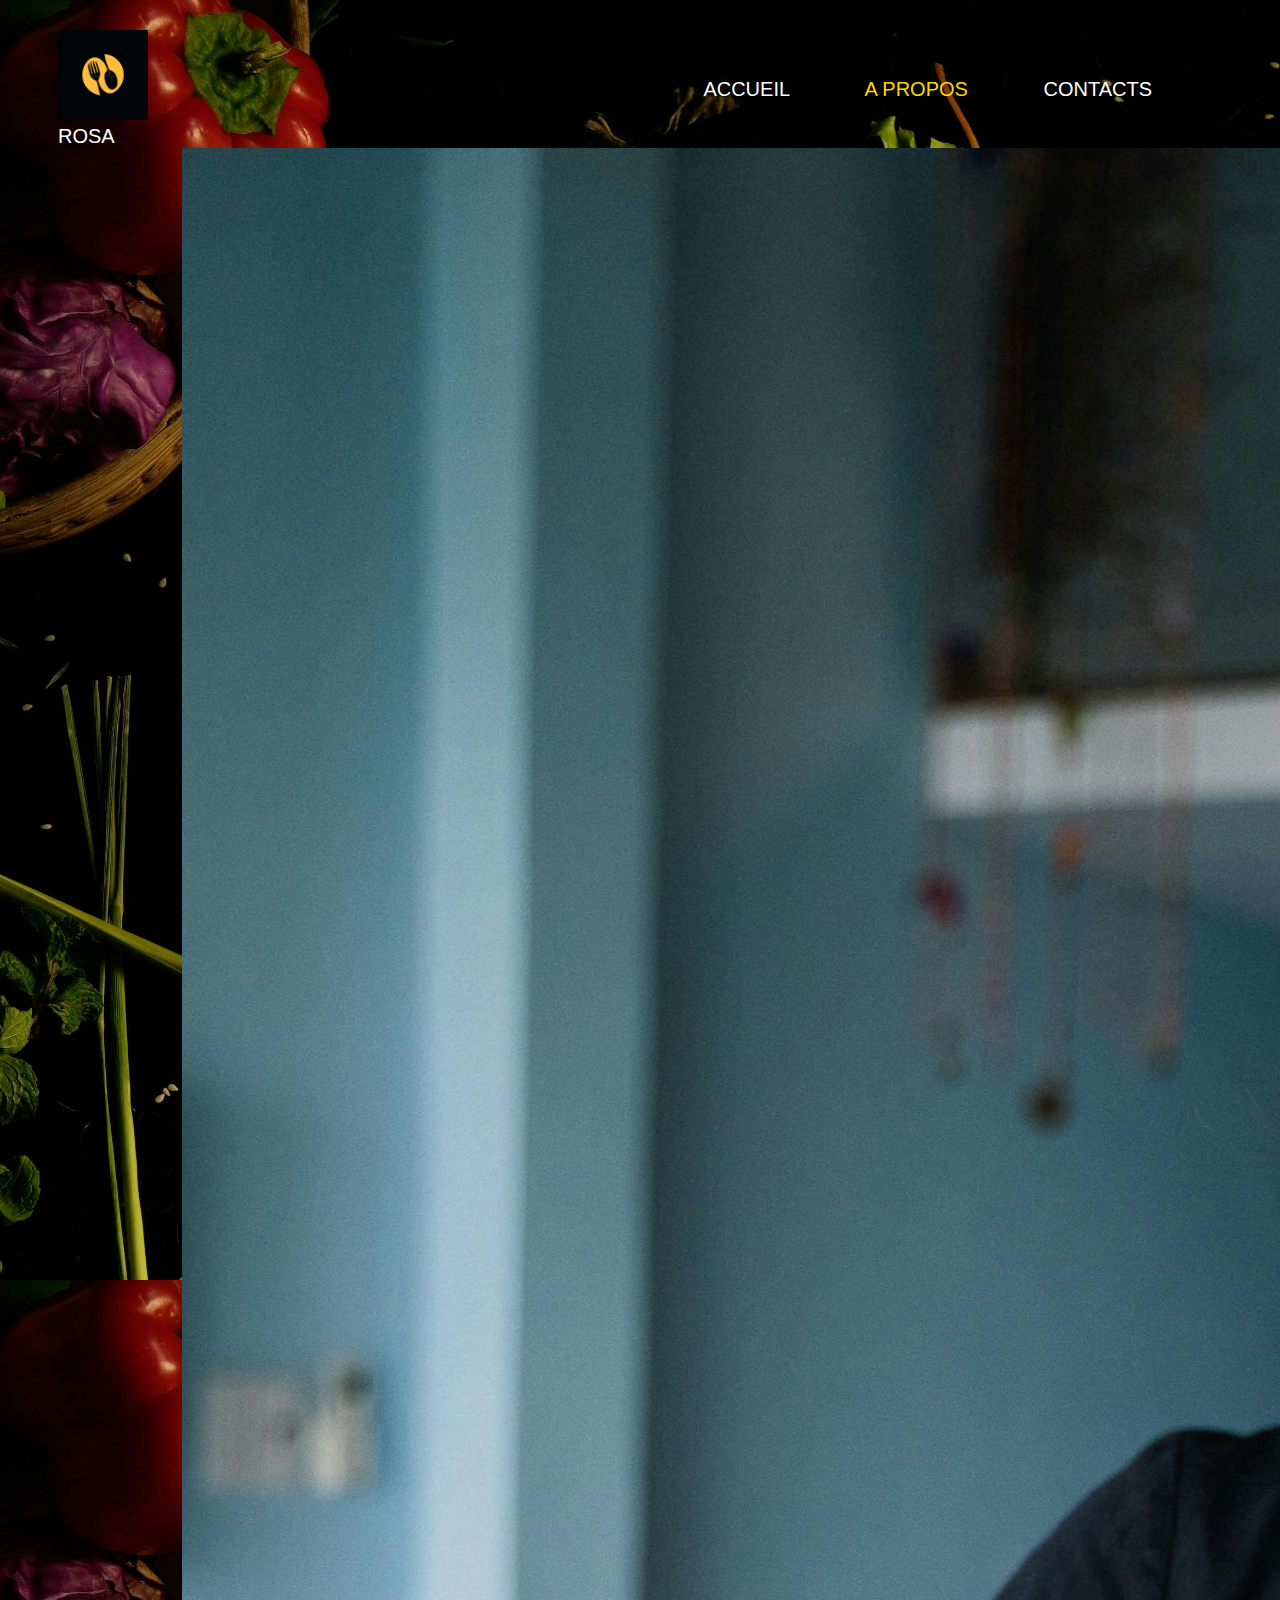
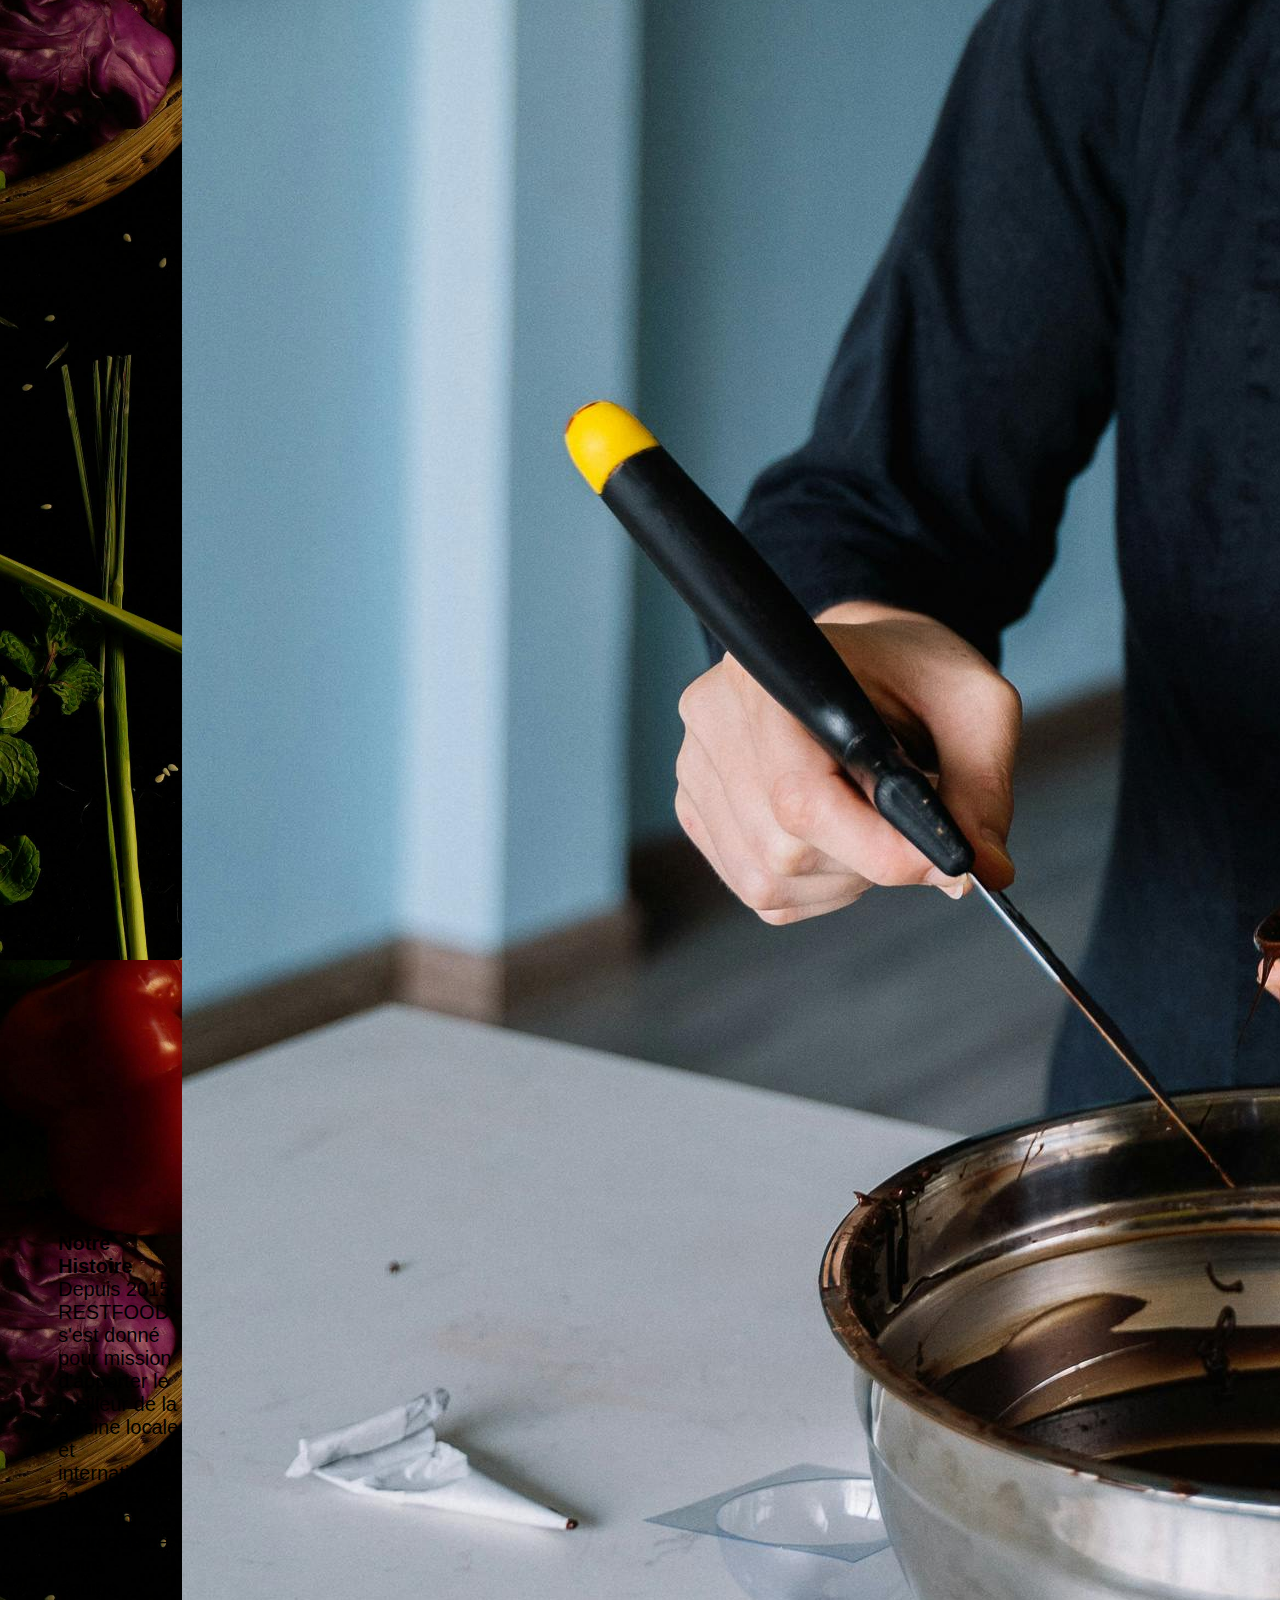
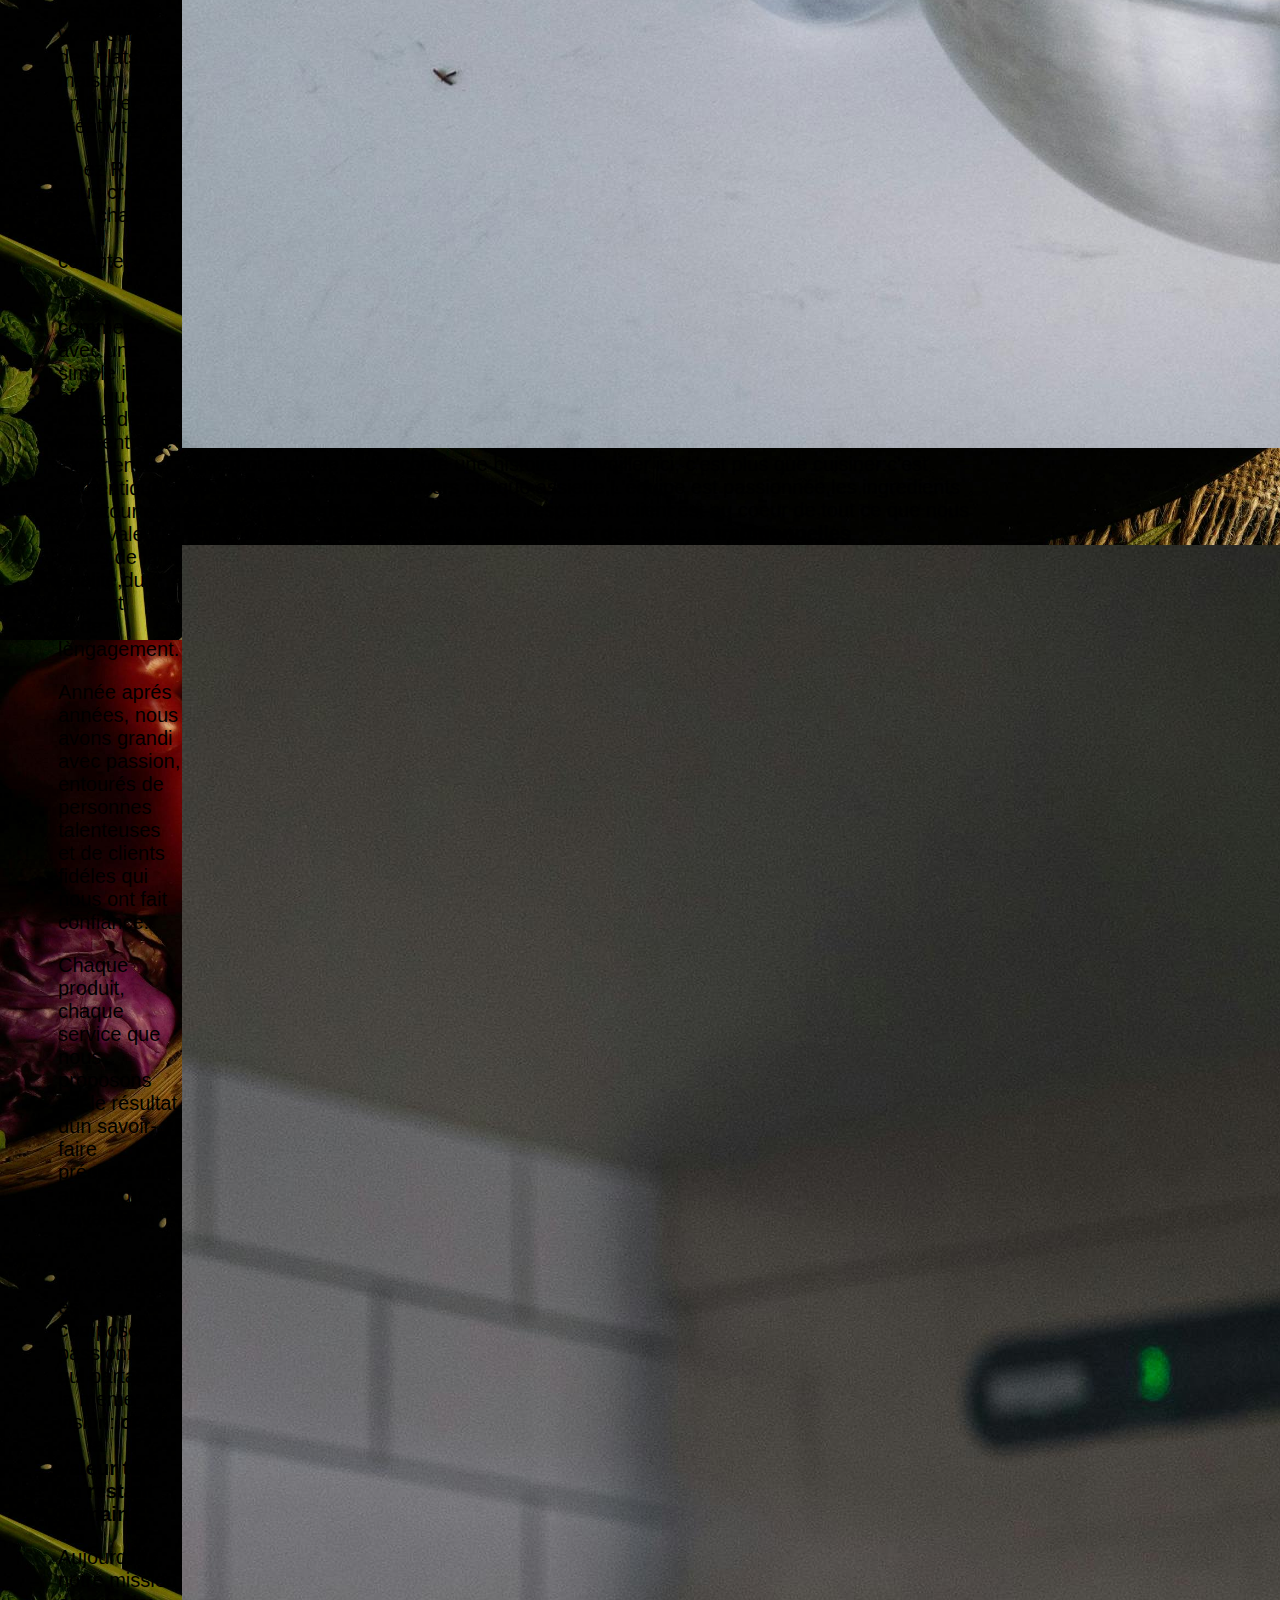
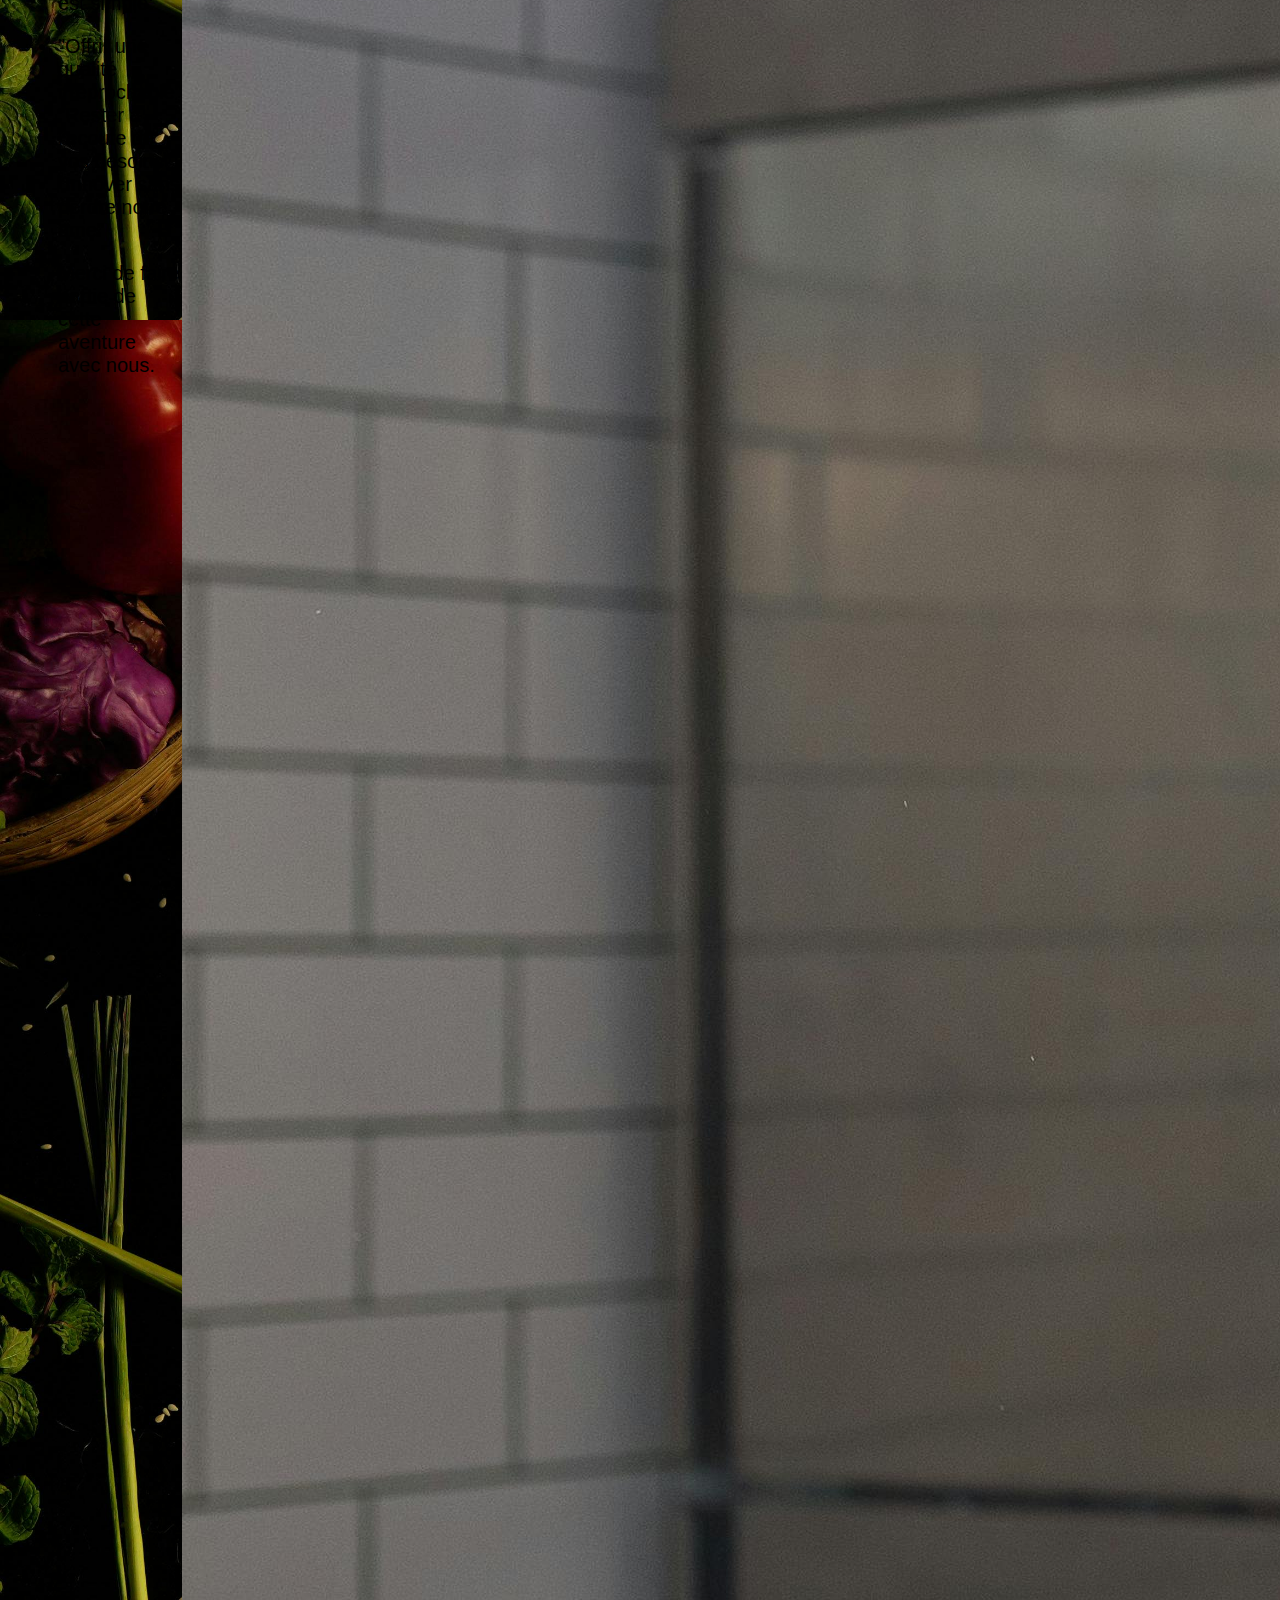
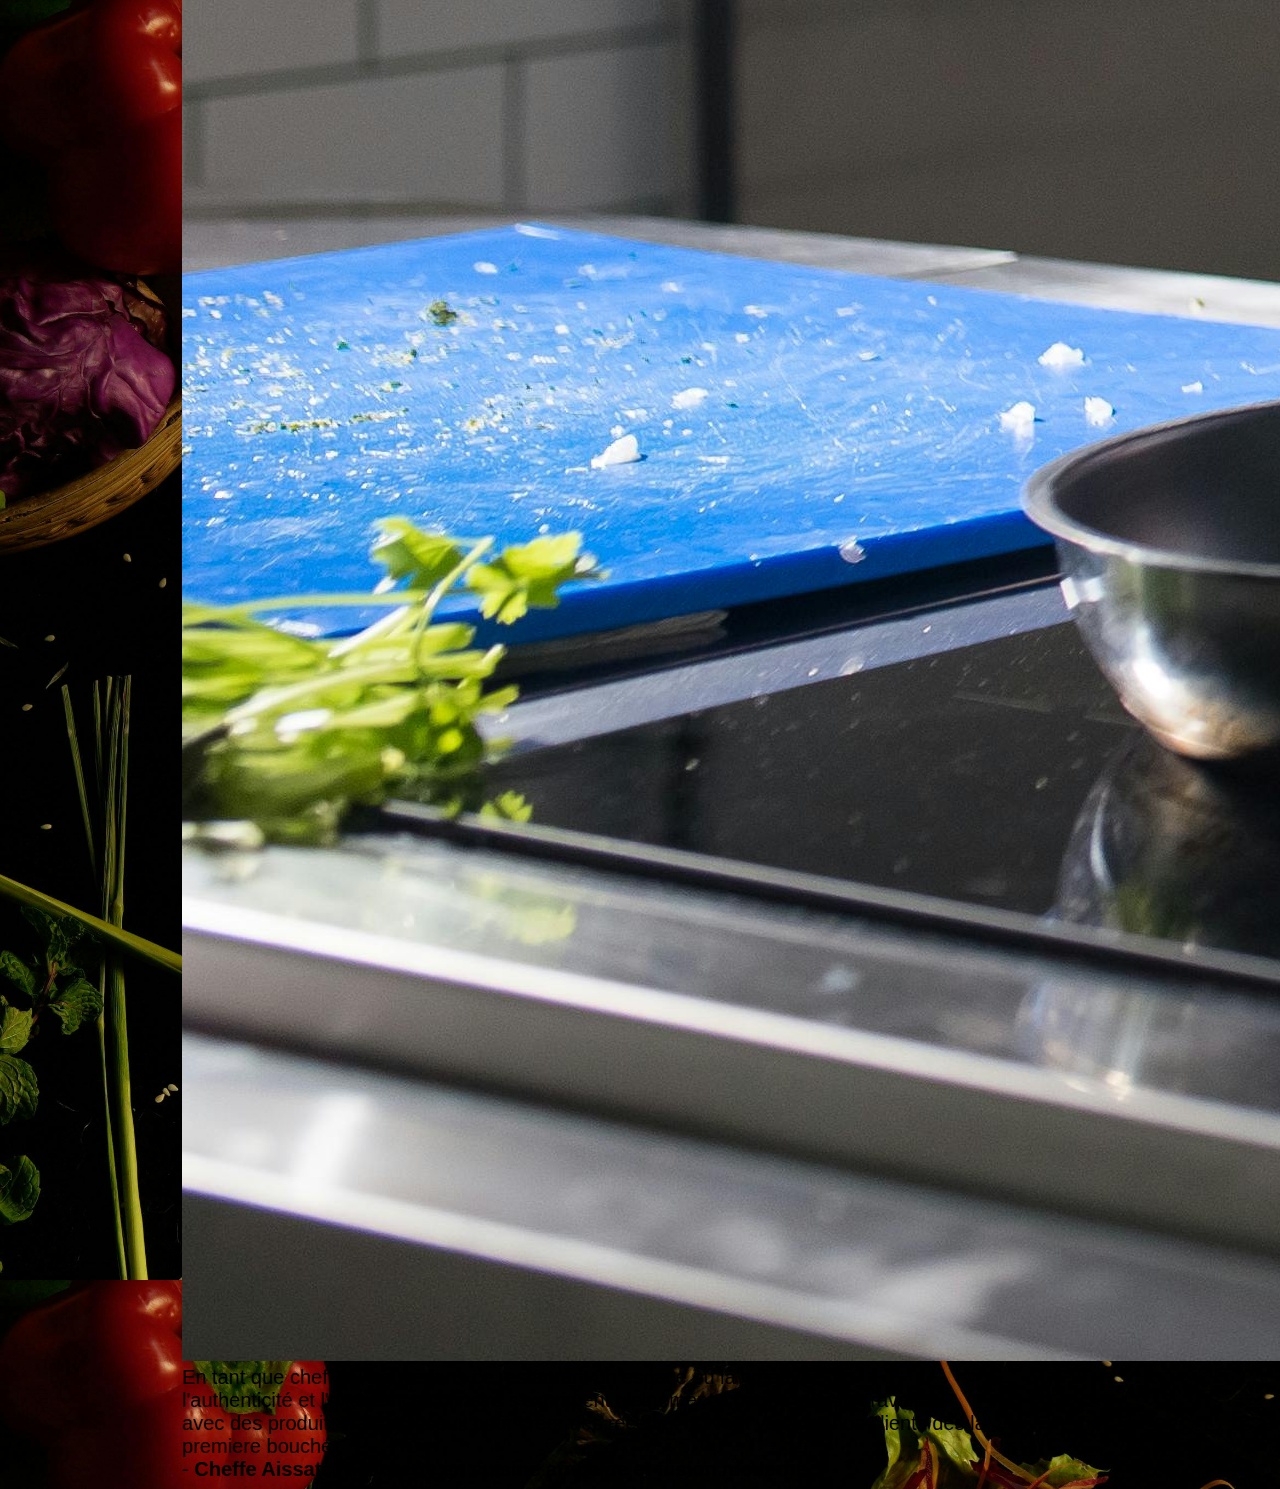
<file: mini site vitrine/Apropos.html>
<!DOCTYPE html>
<html lang="en">
<head>
    <meta charset="UTF-8">
    <meta name="viewport" content="width=device-width, initial-scale=1.0">
    <title style="color: gold;">A Propos</title>
    <link rel="stylesheet" href="style.css">
</head>
<body>
     <div class="entete">
            <div class="logo">
                  <img src="image/food-logo-spoon-fork-icon-cafe-restaurant-symbol-vector-illustration-230978491.jpg" alt="" class="image"> 
               <div class="nom">
                      ROSA 
               </div>
              
            </div>
            <div>
              <a href="index.html" > ACCUEIL</a>
             <a href="Apropos.html" style="color: gold;">A PROPOS</a>
             <a href="contact.html">CONTACTS</a>
            </div>
        </div>
    <div class="page">
        <div class="recap">
        <div class="nos">
             <b>Notre Histoire</b>
        </div class="text" >
         Depuis 2015, RESTFOOD s'est donné pour mission d'apporter le meilleur de la <br>
         cuisine locale et internationale a votre table. Dans un cadre raffiné, notre <br>
         équipe passionnée vous offre des plats faits maison, avec amour et créativité <br>
         <p>Chez ROSA, nous croyon que chaque détail compte.</p> 
         Tout a commencé avec une simple idée: offrir quelque chose de different.Une <br>
         expérience authentique, un retour aux vraie valeurs-celles de la qualité,du respect <br>
         et de lèngagement.
         <p>Année aprés années, nous avons grandi avec passion, entourés de personnes <br>
         talenteuses et de clients fidéles qui nous ont fait confiance.</p>
         <p>Chaque produit, chaque service que nous proposons est le résultat dùn savoir-faire <br>
         précis et dùn amour du travail bien fait</p>
         <p>Notre équipe est composée de passionnés qui partagent la meme vision: <b>créer de la <br>
         valeur tout en restant humains.</b></p>
         <p>Aujourd'hui, notre mission est simple: 
         <li>"Offrir une qualité irréprochable"</li>  
         <li>"Rester a l'ecoute de vos besoins"</li> 
         <li>"Innover sans perdre notre ame"</li></p> 
         <p>Merci de faire partie de cette aventure avec nous.</p>
        </div>
        <div class="photos">
            <div>
                <img src="image/pexels-anntarazevich-6036009.jpg" alt=""><br>
                 Pour moi, chaque plat raconte une histoire. Trqvqiller ici, c'est plus que cuisiner:c'est <br>
                 transmettre del'amour a travers chaque assiette.L'équipe est passionnée,les ingredients <br>
                 sont soigneusement sélectionnés,et le respect du client est au coeur de tout ce que nous  <br> 
                - <b>Chef David M.,Spécialiste des grillardes et des sauces traditionnelles</b>
            </div>
            <div>
                <img src="image/pexels-kampus-8629081.jpg" alt=""><br>
                En tant que cheff,j'ai trouvédans ce restaurant un espace ou la créativité, <br>
                l'authenticité et l'excellence culinaire s'expriment pleinement.Chaque jours,je travaille <br>
                avec des produits frais et locaux pour créer des recettes qui font voyager nos clients des la <br>
                premiere bouché <br>
                - <b>Cheffe Aissata N.,Experte en cuisine africaine et fusion moderne</b>
            </div>
             
        </div>
    </div>
</body>
</html>
</file>
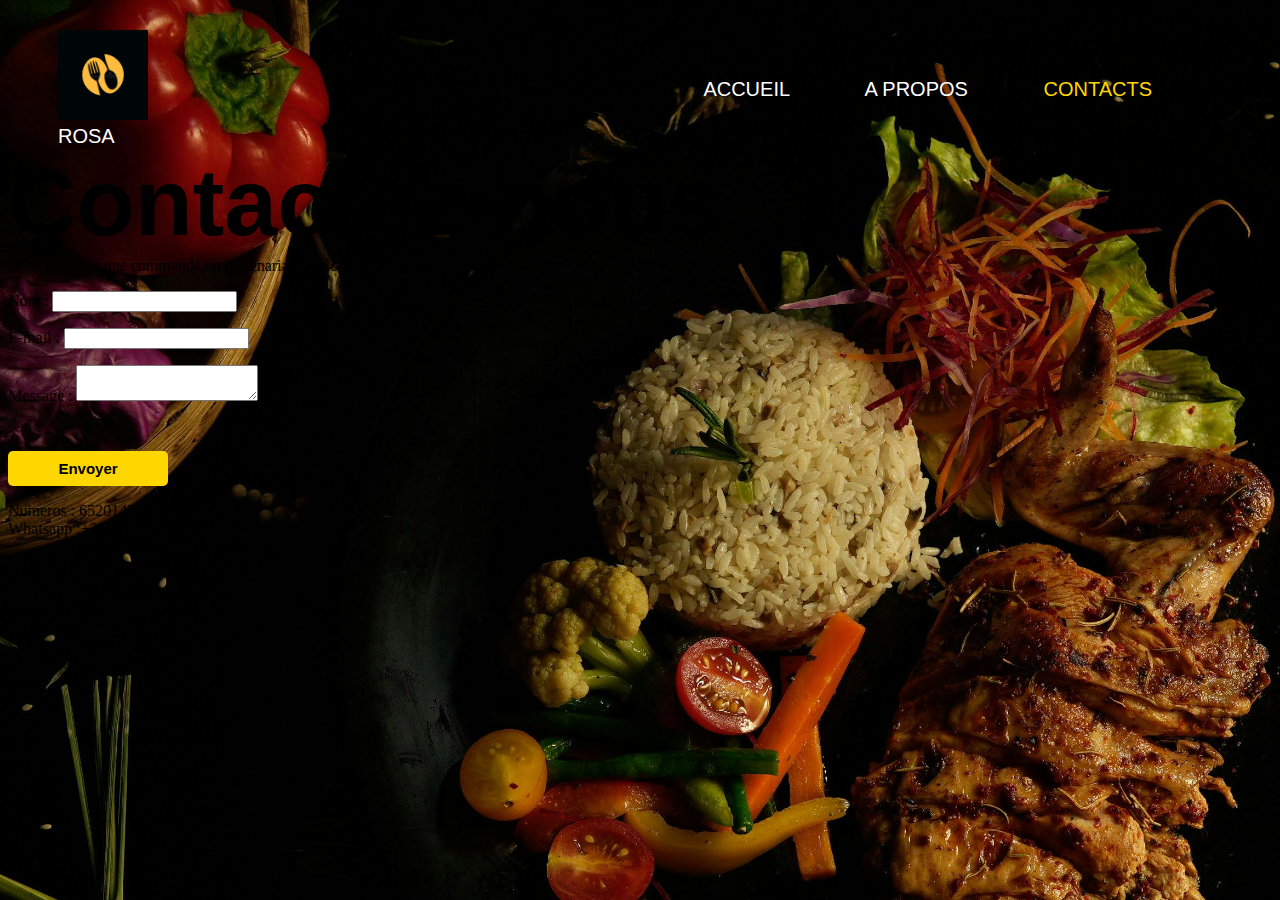
<file: mini site vitrine/contact.html>
<!DOCTYPE html>
<html lang="en">
<head>
    <meta charset="UTF-8">
    <meta name="viewport" content="width=device-width, initial-scale=1.0">
    <title style="color: gold;">Contacts</title>
    <link rel="stylesheet" href="style.css">
</head>
<body class="body_contact">
    <div>
        <div class="entete">
        <div class="logo">
            <img src="image/food-logo-spoon-fork-icon-cafe-restaurant-symbol-vector-illustration-230978491.jpg" alt="" class="image"> 
             <div class="nom">
                 ROSA 
             </div>
              
        </div>
        <div>
            <a href="index.html" > ACCUEIL</a>
            <a href="Apropos.html">A PROPOS</a>
            <a href="contact.html" style="color: gold;">CONTACTS</a>
        </div>
    </div>
    <div class="formule">
        <div class="titre">
             <b>Contactez-nous</b>
        </div>
        <div class="soustitre">
            "Une question,une commande,un partenariat? Parlons-en."
        </div>
        <form class="formulaire">
            <p>
            <label for="text">Nom :</label>
             <input type="text"> 
            </p>
            <p>
            <label for="">E-mail :</label> 
            <input type="email">
            </p> 
            <p>
            <label for="">Message :</label>
            <textarea name="message" id="message"></textarea>
            </p>
            <p>
                <button>Envoyer</button>
            </p> 
            
        </form>
        <div class="numeros">
              Numeros  : 6520147892 <br>
              Whatsapp :+2376520147892 <br>

        </div>
    </div>
</body>
</html>
</file>
<file: style.css>
body{
    font-family: 'Times New Roman', Times, serif;
    font-size: 20px;
}
.entete{
    display: flex;
    justify-content: space-between;
    text-align: center;
    background-color: rgb(248, 94, 114)
}

.nom{
    transform: translate(+8%,30%);
}
.adress{
   transform: translate(-8%,0%); 
}
.metier{
    text-align: center;
    margin-top: 50px;
    font-size:40px;
     margin-top: 90px;
}
.soustitre{
    text-align: center;
    color: gray;
    margin-bottom:90px;
}
hr{
    width:100%;
    height: 2.5px;          
  background-color: black; 
  border: none; 
  margin-top: 20px; 
  margin-bottom: 20px;
}
.second{ 
    display: flex;
    justify-content: space-evenly;
     display: flex;
  justify-content: space-between;
  align-items: center;
  text-align: center;
  margin-bottom: 40x;
}
.linevertical{
    width:2.5px;           
  height: 450px;         
  background-color: black; 
  margin-top:-20px;
  margin-bottom: -20px;
 
}
.projects{
    margin-top:-40px;
    margin-bottom: 30px;
    font-size: 30px;
}
.premiersecteur{
     flex: 1;
  padding: 20px;
  text-align: left;
  transform: translate(+4%,0%);
   width: 100%;
  max-width: 1200px;
  margin-left: auto;
  margin-right: auto;
}
.deuxiemesecteur{
  flex: 1;
  padding: 20px;
  text-align: justify;
}
.troisiemesecteur{
      flex: 1;
  padding: 20px;
  text-align: justify;
}
.work{
  margin-top:-70px;
    margin-bottom: 30px;
    font-size: 30px;
}
p{
    margin: 5px;
}
.opensource{
  
    margin-bottom:-20px;
    font-size: 30px;
    text-align: justify;
}
.made{
  margin-top:+40px;
  margin-bottom: -60px;
}
.opensourceid{
    text-align: justify;
}
.cation{
margin-top:-180px;
    margin-bottom: 30px;
    font-size: 30px;
    text-align: left;
}
.third{
  border-radius: 20px;
  width: 600px;
  height: 300px;
   left: 50%;
   right: 50%;
   transform: translate(-50%,0%);
   position: relative;
   
     display: flex;
  justify-content: space-between;
}
.partie{
  flex: 1;
  border: 3px solid black;
  border-radius: 20px;
  height: 200px;
  padding: 20px;
  text-align: left;
  margin: 10px;
}
.parter{
  flex: 1;
  border: 3px solid black;
  border-radius: 20px;
  height: 200px;
  padding: 20px;
  text-align: left;
  margin-left: 90px;
}
.parteur{
  flex: 1;
  border: 3px solid black;
  border-radius: 20px;
  height: 200px;
  padding: 20px;
  text-align: left;
  margin-left: 90px;
}
</file>
<file: Calculatrice/style.css>
body {
  font-family: Arial, sans-serif;
  background: #f0f0f0;
  display: flex;
  justify-content: center;
  align-items: center;
  height: 100vh;
}

.calculator {
  background: rgb(82, 43, 43);
  padding: 20px;
  border-radius: 12px;
  box-shadow: 0 4px 10px rgba(0,0,0,0.2);
}

#display {
  width: 100%;
  height: 40px;
  font-size: 24px;
  margin-bottom: 10px;
  text-align: right;
  padding: 5px;
}

.buttons {
  display: grid;
  grid-template-columns: repeat(4, 60px);
  gap: 10px;
}

button {
  padding: 15px;
  font-size: 18px;
  cursor: pointer;
}
</file>
<file: carte information/style.css>
body {
   background-color: rgb(133, 131, 131);
    font-size: 20px;
    justify-content: center;
    align-items: center;
    display: flex;
    margin: 0;
    height: 100vh;
}

.photo{
    width: 220px;
    height: 300px;
}

.card {
    background-color: rgb(170, 84, 84);
    max-width: 600px;
    border-radius: 15px;
    display: flex;
    padding: 30px;
    box-shadow: 0 0 15px rgba(0,0,0,0.2) ;
     align-items: center;
}
.text{
    flex: 1;
transform: translate(+10%);
}
.nom{
    margin-bottom: 30px;
    color: white;
}
.git{
    margin-top: 10px;
}
</file>
<file: Carte/style.css>
body{
    font-family: 'Times New Roman', Times, serif;
    font-size: 20px;
}
.entete{
    display: flex;
    justify-content: space-between;
    text-align: center;
    background-color: rgb(248, 94, 114)
}

.nom{
    transform: translate(+8%,30%);
}
.adress{
   transform: translate(-8%,0%); 
}
.metier{
    text-align: center;
    margin-top: 50px;
    font-size:40px;
     margin-top: 90px;
}
.soustitre{
    text-align: center;
    color: gray;
    margin-bottom:90px;
}
hr{
    width:100%;
    height: 2.5px;          
  background-color: black; 
  border: none; 
  margin-top: 20px; 
  margin-bottom: 20px;
}
.second{ 
    display: flex;
    justify-content: space-evenly;
     display: flex;
  justify-content: space-between;
  align-items: center;
  text-align: center;
  margin-bottom: 40x;
}
.linevertical{
    width:2.5px;           
  height: 450px;         
  background-color: black; 
  margin-top:-20px;
  margin-bottom: -20px;
 
}
.projects{
    margin-top:-40px;
    margin-bottom: 30px;
    font-size: 30px;
}
.premiersecteur{
     flex: 1;
  padding: 20px;
  text-align: left;
  transform: translate(+4%,0%);
   width: 100%;
  max-width: 1200px;
  margin-left: auto;
  margin-right: auto;
}
.deuxiemesecteur{
  flex: 1;
  padding: 20px;
  text-align: justify;
}
.troisiemesecteur{
      flex: 1;
  padding: 20px;
  text-align: justify;
}
.work{
  margin-top:-70px;
    margin-bottom: 30px;
    font-size: 30px;
}
p{
    margin: 5px;
}
.opensource{
  
    margin-bottom:-20px;
    font-size: 30px;
    text-align: justify;
}
.made{
  margin-top:+40px;
  margin-bottom: -60px;
}
.opensourceid{
    text-align: justify;
}
.cation{
margin-top:-180px;
    margin-bottom: 30px;
    font-size: 30px;
    text-align: left;
}
.third{
  border-radius: 20px;
  width: 600px;
  height: 300px;
   left: 50%;
   right: 50%;
   transform: translate(-50%,0%);
   position: relative;
   
     display: flex;
  justify-content: space-between;
}
.partie{
  flex: 1;
  border: 3px solid black;
  border-radius: 20px;
  height: 200px;
  padding: 20px;
  text-align: left;
  margin: 10px;
}
.parter{
  flex: 1;
  border: 3px solid black;
  border-radius: 20px;
  height: 200px;
  padding: 20px;
  text-align: left;
  margin-left: 90px;
}
.parteur{
  flex: 1;
  border: 3px solid black;
  border-radius: 20px;
  height: 200px;
  padding: 20px;
  text-align: left;
  margin-left: 90px;
}
</file>
<file: Convertisseur de devises/style.css>
body {
      font-family: Arial, sans-serif;
      background: linear-gradient(120deg, #d1d9e6, #f1f5f9);
      display: flex;
      justify-content: center;
      align-items: center;
      height: 100vh;
      margin: 0;
    }

    .container {
      background: white;
      padding: 30px 40px;
      border-radius: 15px;
      box-shadow: 0 4px 15px rgba(0, 0, 0, 0.1);
      width: 300px;
    }

    h2 {
      text-align: center;
      margin-bottom: 20px;
      color: #333;
    }

    label {
      font-weight: bold;
      display: block;
      margin-top: 15px;
      margin-bottom: 5px;
      color: #444;
    }

    select, input {
      width: 100%;
      padding: 10px;
      border-radius: 8px;
      border: 1px solid #ccc;
      margin-bottom: 10px;
      font-size: 15px;
    }

    button {
      background-color: #007bff;
      color: white;
      border: none;
      width: 100%;
      padding: 12px;
      font-size: 16px;
      border-radius: 8px;
      cursor: pointer;
      margin-top: 10px;
    }

    button:hover {
      background-color: #0056b3;
    }

    #result {
      text-align: center;
      margin-top: 20px;
      font-size: 18px;
      font-weight: bold;
      color: #222;
    }
</file>
<file: Grille amazon/style.css>
body{
    font-family: 'Segoe UI', Tahoma, Geneva, Verdana, sans-serif;
}
.top{
    background-color: rgb(30, 30, 80);
    height: 50px;
    margin-top: 1%;
    
}
 a{
    color: rgb(17, 9, 24);
    text-decoration: none;
}
.top button{
    background-color: transparent;
    border-color: transparent;
    color: white;
    font-size: 20px;
    margin-top: 10px;
    margin-right: 5px;
}

.ligne{
    color: rgb(62, 62, 89);
    display: flex;
    background-color: rgb(241, 241, 241);
    height: 45px;
}
.ligne a {
    text-decoration: transparent;
    margin-top: 10px;
    margin-right: 35px;
}
.photo img{
    flex-direction: column;
    width: 400px;
    height: 400px;
    margin-right: 50px;
}
.photo {
    display: flex;
    text-align: center;
    font-size: 28px;
}
.image{
    background-color: gold;
    border-radius: 5px;
    display: flex;
    justify-content: center;
    height: 500px;
   width: 3000px;
}
.image img{
    border-radius: 5px;
    width: 300px;
    height:400px;
    margin-top: 70px;
    margin-right: 20px;
}
.image p{
    margin-top: 10px;
    
}
.entete{
    background-color: rgb(250, 216, 23);
    top: 50%;
    left: 50%;
    text-align: center;
    height: 130px;
}
.entete p{
    font-size: 40px;
    margin-bottom: 5px;
}
.shop{
    font-size: 28px;
    margin-top: 60px;
    margin-bottom: 10px;
}
.icons{
    color: rgb(35, 35, 43);
}
.milieux{
    display: flex;
    justify-content: space-between;
}
.point{
    text-align: left;
    font-size: 25px;
}
.point button{
    border-radius: 100px;
    height: 30px;
    width: 30px;
    border-width: 5px;
    border-color: rgb(22, 161, 22);
    background-color: rgb(238, 253, 238);
}
.point p{
    font-size: 30px;
}
.grill{
    text-align: left;
   flex: 2;
   font-size: 20px;
   margin-top: 100px;
}
.grill img{
    border-radius: 5px;
    width: 700px;
    margin-right: 70px;
    height: 600px;
   
}
.premier{
   
   display: flex;
   justify-content: center;

}
.deuxieme{
    display: flex;
   justify-content: center;
}
.troisieme{
    display: flex;
   justify-content: center;
}
.lastshot{
    margin-left: 300px;
}
</file>
<file: Jeux/style.css>
body {
        font-family: Arial, sans-serif;
        text-align: center;
        background: linear-gradient(120deg, #74ebd5, #ACB6E5);
        color: white;
        height: 100vh;
        display: flex;
        flex-direction: column;
        justify-content: center;
    }
    h1 {
        margin-bottom: 10px;
    }
    input, button {
        padding: 10px;
        font-size: 16px;
        border-radius: 5px;
        border: none;
        margin: 5px;
    }
    button {
        background: #ff7eb3;
        color: white;
        cursor: pointer;
    }
    button:hover {
        background: #ff4f81;
    }
    #resultat {
        margin-top: 20px;
        font-size: 18px;
        font-weight: bold;
    }
    .compte{
        background-color: #FAF3E0;
        height: 100px;
        border-radius: 5px;
        border: none;
        margin: 5px;
        justify-content: center;
         display: flex;
         height: 450vh;
         box-shadow:solid black 2px;
         flex-direction: column;
    }
    .afficher{
        background-color:rgb(255, 167, 196) ;
        height:100px ;
       width: 1450px;
        border-radius: 5px;
        border: none;
        margin: 5px;
        margin-top: 0px;
    }
    .but{
        display: flex;
        justify-content: space-evenly;
        margin: 30px;
    }
    .left{
         background-color: #74ebd5;
         cursor: pointer;
         width: 400px;
         height: 160px;
    }
    .right{
        background-color: #74ebd5;
         cursor: pointer;
         width: 400px;
         height: 160px;
    }
    .left:hover {
        background: #49ac9a;
    }
    .right:hover{
        background-color: #49ac9a;
    }
</file>
<file: Logging/style.css>
main{
    background-image: url("image/Golden\ Frame\ Amongst\ Stars.png") ;
    width:650px ;
    height: 700px;
    background-size: cover;
    background-position: center;
    border-radius: 10px;
    color: goldenrod;
    padding: 20px;
    margin: auto;
    box-shadow: 0 0 15px gold;
    margin-top: 10% ;
}
.premiere{
margin-top: 20%;
font-size: 40px;
font-family: Georgia, 'Times New Roman', Times, serif;
align-items: center;
margin-left: 20%;
display: flex;

}
label{
    width: 120px;
}
input{
    flex: 1;
    height: 22px;
}
button{
    text-align: center;
    margin-top: 100px;
    margin-left: 25%;
    height: 40px;
    width: 180px;
    font-family: Georgia, 'Times New Roman', Times, serif;
    font-size: 20px;
    font-weight: bold;
    background-color: goldenrod;
}
</file>
<file: mini site vitrine/style.css>
body{
    background-image: url(image/pexels-kamrujjamanjewel-24866509.jpg);
    background-size: 1920px;
}
.logo img{
    width: 90px;
    height: auto;
}
.entete{
    font-size: 20px;
    display: flex;
    align-items: center;
    justify-content: space-between;
    display: flex;
    margin-left: 50px;
    margin-right: 50px;
   text-decoration: none;
   font-family: 'Trebuchet MS', 'Lucida Sans Unicode', 'Lucida Grande', 'Lucida Sans', Arial, sans-serif;
   background-color: transparent;
   color: white;
   margin-top: 30px;
}
a{
    color: white;
    margin-right: 70px;
    font-size: 20px;
    text-decoration: none;
}
.text{
    color: white;
    margin-top: 150px;
}
.titre{
    font-size: 95px;
    font-family: 'Trebuchet MS', 'Lucida Sans Unicode', 'Lucida Grande', 'Lucida Sans', Arial, sans-serif;
    font-weight: 900;
}
.ecrit{
    margin-top: 25px;
    font-size: 20px;
}
button{
    margin-top: 30px;
    width: 160px;
    height: 35px;
    background-color: gold;
    font-weight: 900;
    font-size: 15px;
    border-radius: 5px;
    border-color: transparent;
}
.image{
    width: 10px;
    height: auto;
}
.page{
    font-size: 20px;
    display: flex;
    align-items: center;
    justify-content: space-between;
    margin-left: 50px;
    margin-right: 50px;
    font-family: 'Trebuchet MS', 'Lucida Sans Unicode', 'Lucida Grande', 'Lucida Sans', Arial, sans-serif;
}
</file>
<file: page netflix/style.css>
body{
   background-color: black;
    
}
a{
    color: white;
    margin-right: 20px;
    font-size: 17px;
    text-decoration: none;
}

.entete{
    align-items: center;
    justify-content: space-between;
    display: flex;
    margin-left: 50px;
    margin-right: 50px;
   text-decoration: none;
   font-family: 'Lucida Sans', 'Lucida Sans Regular', 'Lucida Grande', 'Lucida Sans Unicode', Geneva, Verdana, sans-serif;
   font-weight: 100;
   height: 100px;
   background-color: transparent;
   color: white;
}
.left{
    text-align: left;
    margin-right: 20px;
    padding: 10px;
}
.rigth{
    text-align: right;
    padding: 10px;
    margin-top: 13px;
    margin-left: 40px;
}
.nom{
    color: rgb(190, 42, 42);
    font-weight: bolder;
    font-size: 27px;
}
.image{
    width: 40px;
    height: auto;
    border-radius: 5px;
}
.photo{
    display: flex;
    align-items: center;
    border-radius: 10px;
    height:auto;
   overflow-x: auto;
   scroll-behavior: smooth;
   gap: 10px;
   padding: 10px 0;
   scrollbar-width: none;
}
.scroll{
    position: relative;
    overflow: hidden;
    width: 100%;
    padding: 20px 0;
}
.scroll::-webkit-scrollbar{
    display: none;
}
.scroll img{
    flex-shrink: 0;
    transition: transform 0.3s;
}
.scrollbtn{
    position: absolute;
    top: 50%;
    transform: translateY(-50%);
    font-size: 30px;
    color: white;
    background-color: rgba(0,0,0,0.5) ;
    padding: 10px;
    border-radius: 50%;
    cursor: pointer;
    z-index: 10;
    display: none;
}
.scrollbtnleft{
    left: 10px;
}
.scrollbtnright{
    right: 10px;
}
.scroll:hover .scrollbtn{
    display: block;
}
.fondcentral{
    background-color: transparent;
    height: 720px;
 
   
   display: block;
   overflow: hidden;
   width: 100%;
   
}
.fond{
width: 100%;
height: 100%;
object-fit: cover;
display: block;
}
.overlay{
    position: absolute;
    top: 0;
    left: 0;
    height: 100%;
    width: 100%;
    display: flex;
    align-items: center;
    margin-left: 200px;
    margin-top: 150px;
}
.btn{
    font-size: 20px;
    width: 120px;
    height: 45px;
    border-radius: 5px;
    border-color: transparent;
    cursor: pointer;
    font-weight: bold;
    transition: 0.3s;
}
</file>
<file: Quiz/style.css>
body {
  background: #f4f4f4;
  font-family: Arial, sans-serif;
  display: flex;
  justify-content: center;
  align-items: center;
  height: 100vh;
}

.quiz-box {
  background: #729379;
  padding: 30px;
  width: 1000px;
  border-radius: 12px;
  box-shadow: 0 0 10px rgba(0,0,0,0.1);
  text-align: center;
  height: 600px;
  font-size: 20px;
}

button {
  margin-top: 15px;
  padding: 10px 15px;
  border: none;
  background: #007bff;
  color: white;
  border-radius: 5px;
  cursor: pointer;
  font-size: 20px;
}

button:hover {
  background: #0056b3;
}

.answer-btn {
  display: block;
  width: 100%;
  margin: 8px 0;
  padding: 10px;
  border: 1px solid #ccc;
  background: #f0f3f0;
  cursor: pointer;
  border-radius: 5px;
  margin-top: 50px;
  color: black;
  font-size: 25px;
}

.correct {
  background-color: #28a745;
  color: white;
}

.wrong {
  background-color: #dc3545;
  color: white;
}
#question{
    
   
    width: 700px;
    margin-left: 150px;
    font-size: 50px;
}
#next-btn{
    margin-top: 50px;
    height: 70px;
    width: 200px;
    font-size: 30px;
    background-color: #f9faf9;
    color: #24552f;
}
</file>
<file: To do list/style.css>
body {
  background: #f5f5f5;
  font-family: sans-serif;
  font-size: 40px;
  display: flex;
  justify-content: center;
  padding-top: 60px;
}

.todo-box {
  background: white;
  padding: 20px;
  border-radius: 10px;
  width: 2000px;
  box-shadow: 0 4px 10px rgba(0,0,0,0.1);
  text-align: center;
}

input {
  width: 1500px;
  height: 50px;
  padding: 8px;
  margin-bottom: 10px;
  font-size: 30px;
}

button {
  padding: 8px 20px;
  background: #007bff;
  color: white;
  border: none;
  cursor: pointer;
  margin-bottom: 15px;
  border-radius: 4px;
  font-size: 20px;
}

ul {
  list-style: none;
  padding: 0;
}

li {
  background: #eee;
  padding: 8px;
  margin-bottom: 5px;
  display: flex;
  justify-content: space-between;
  border-radius: 4px;
}

li span {
  flex: 1;
}

li button {
  background: red;
  color: white;
  border: none;
  padding: 4px 8px;
  border-radius: 4px;
  cursor: pointer;
}
.ajout{
    display: flex;
    gap: 20px;
    padding: 10px;
}
.point{
    display: flex;
}
</file>
